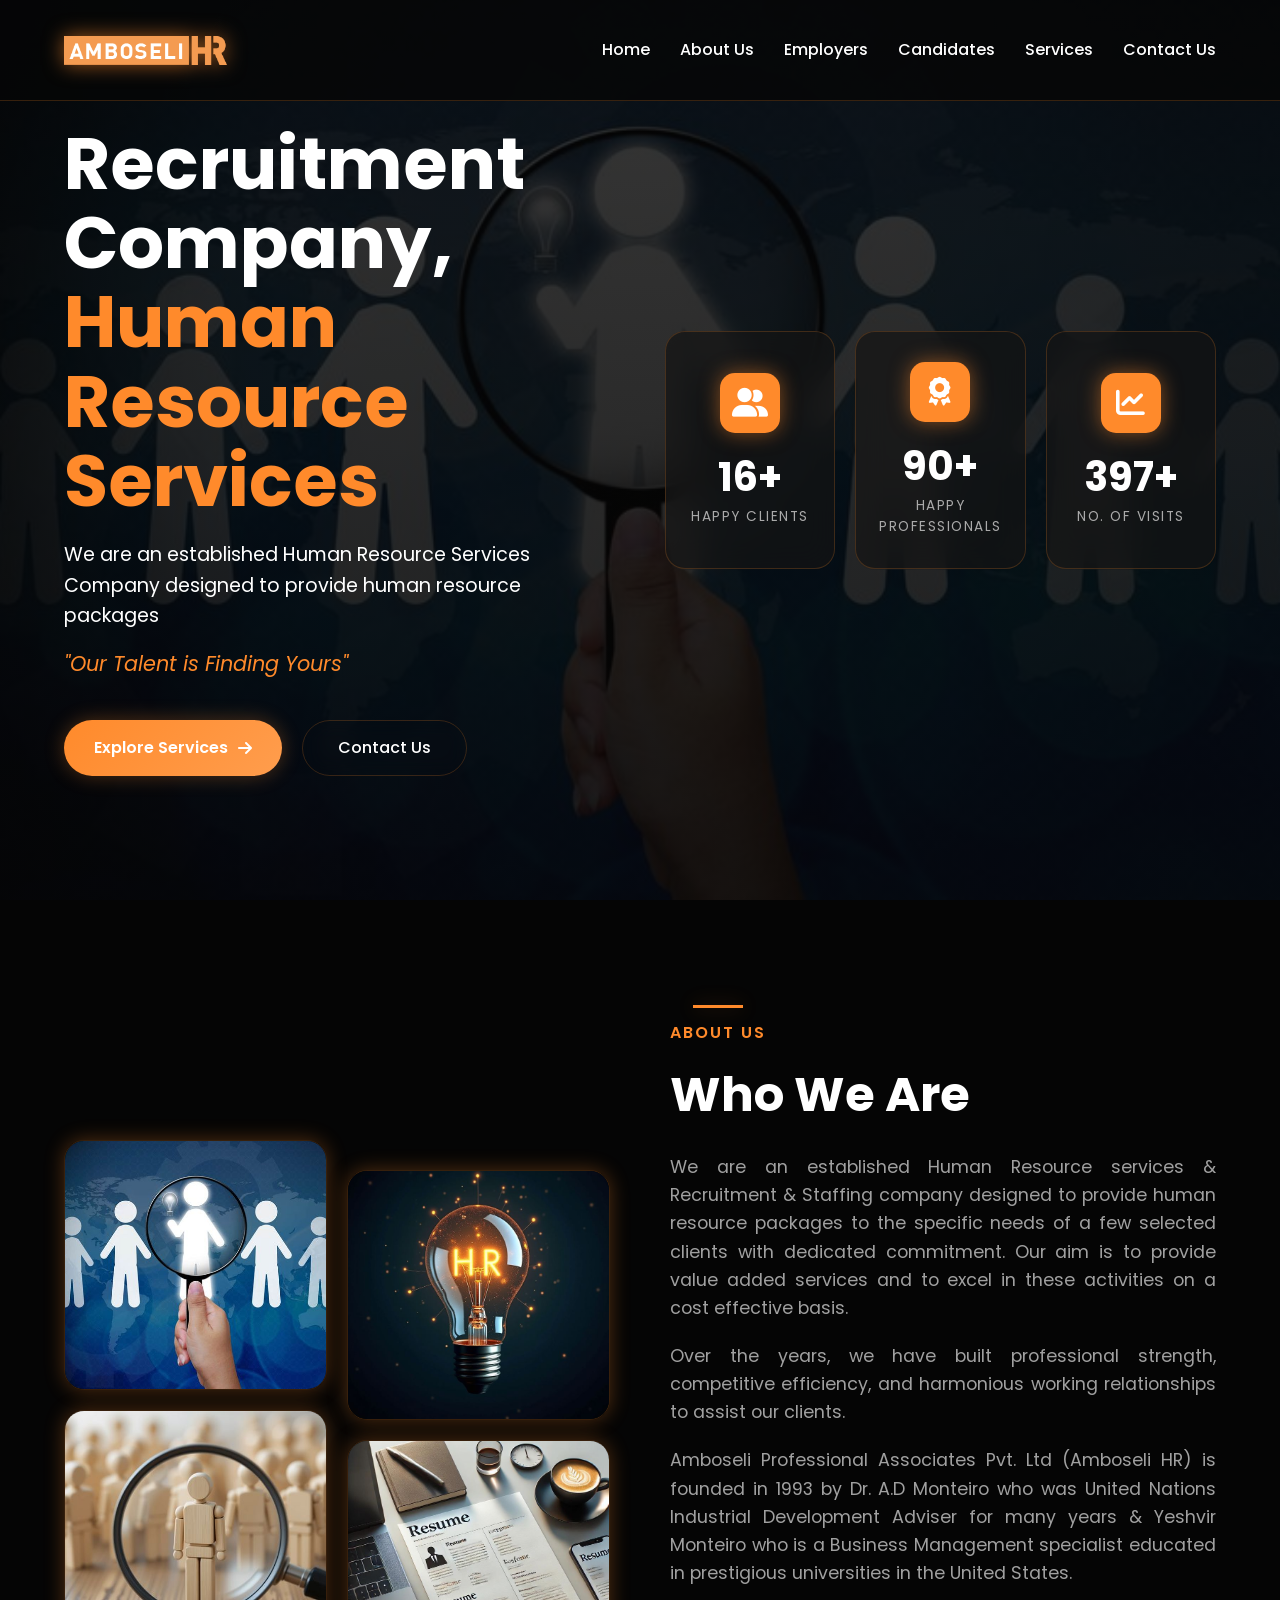
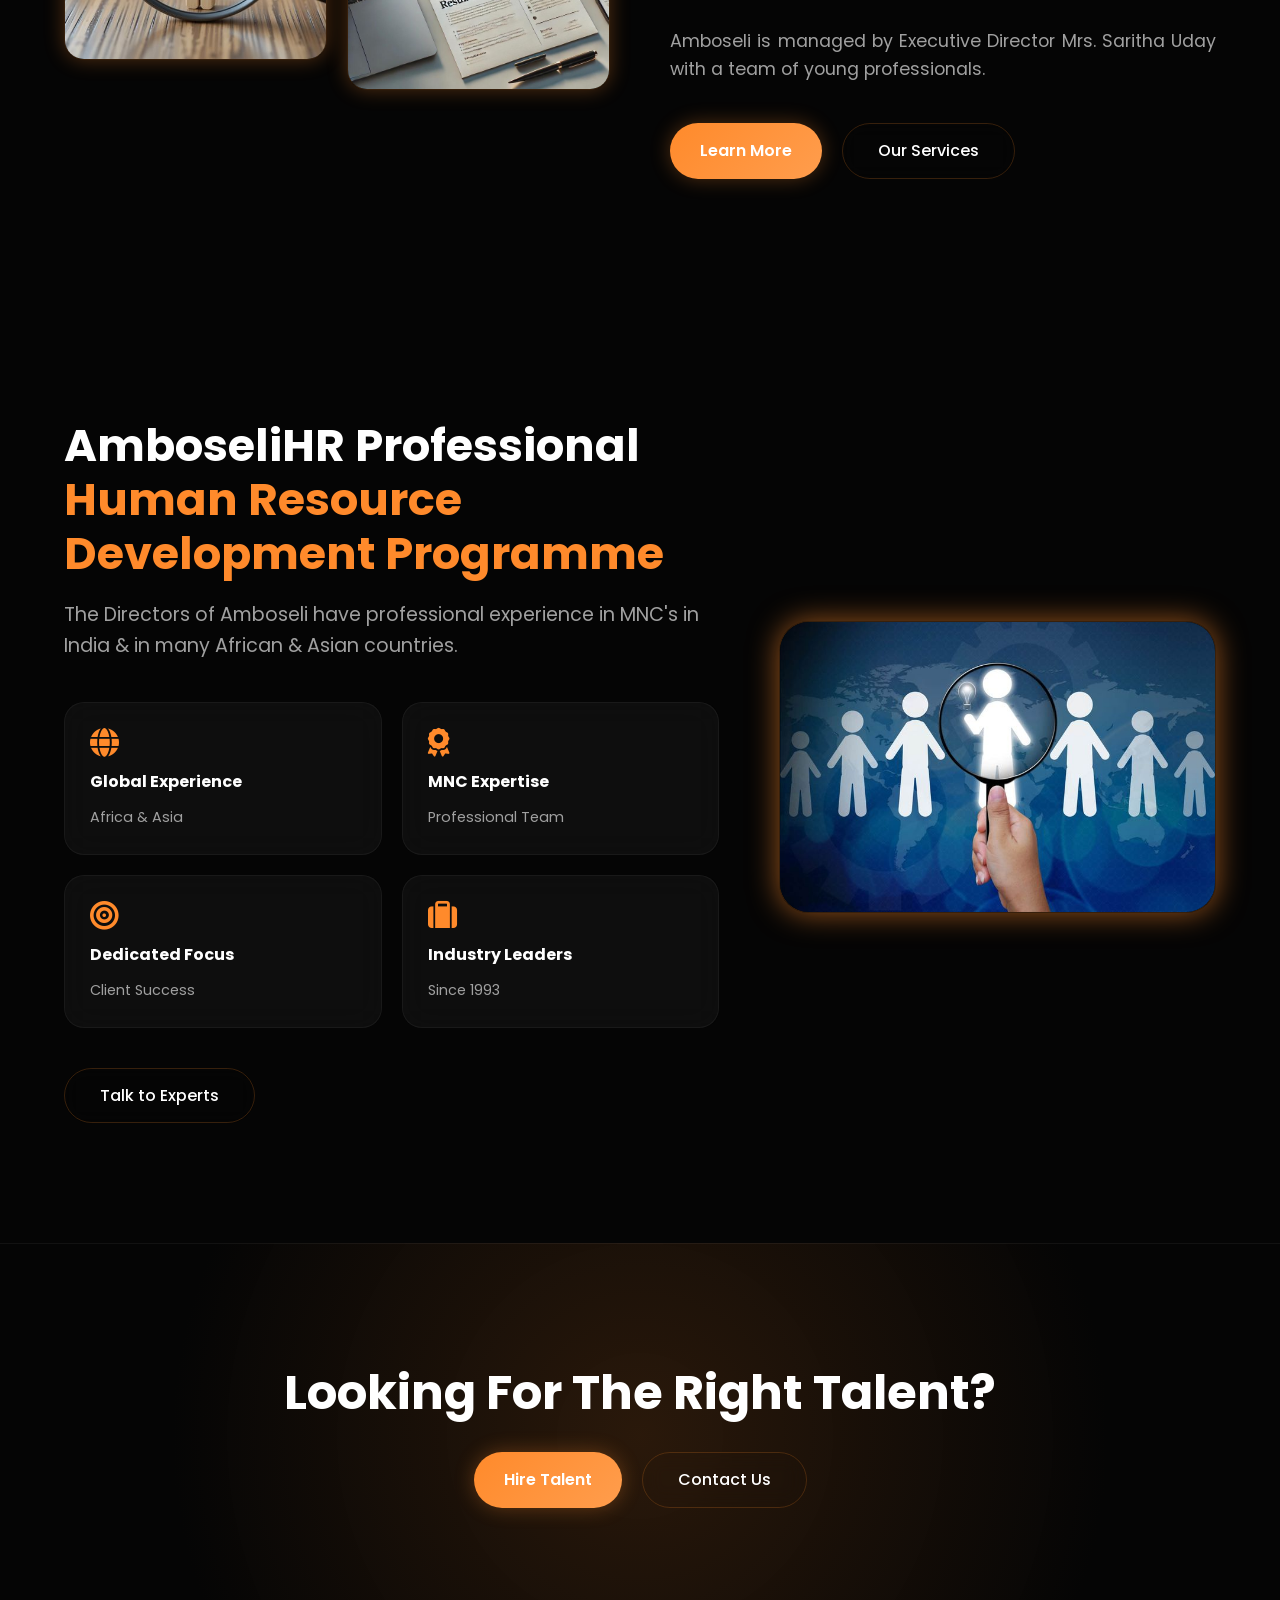
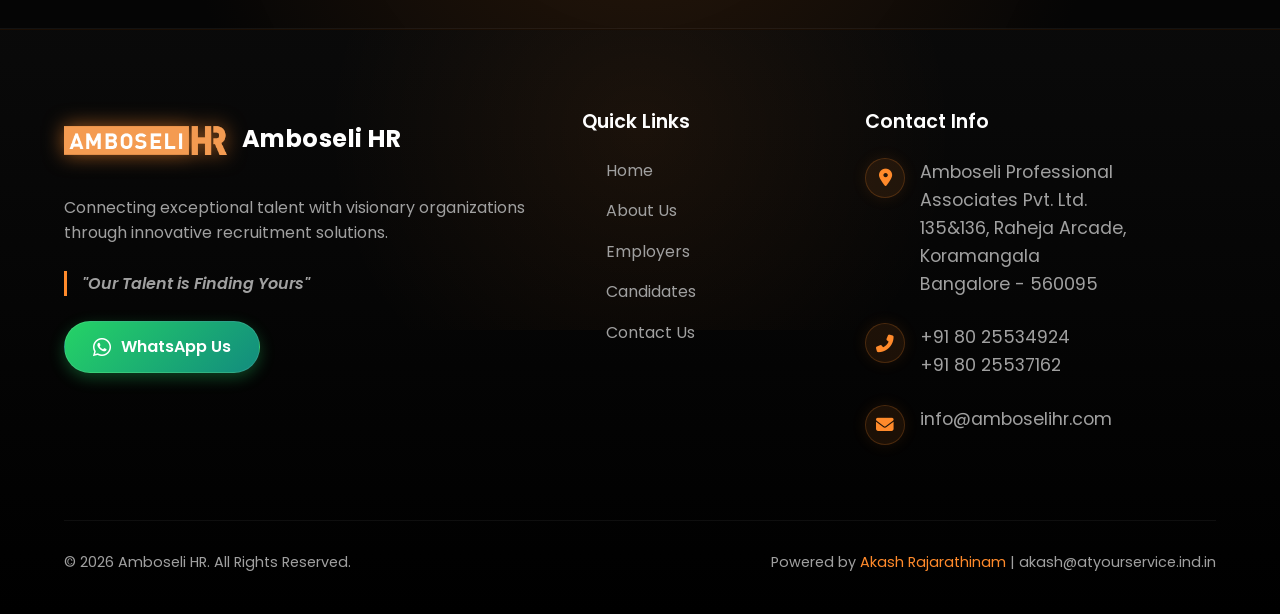
<file: index.html>
<!doctype html>
<html lang="en">
  <head>
    <meta charset="UTF-8" />
    <meta name="viewport" content="width=device-width, initial-scale=1.0" />
    <title>Amboseli HR - Recruitment & Human Resource Services</title>
    <meta
      name="description"
      content="Premium HR Consultancy, Recruitment and Staffing Solutions. Our Talent is Finding Yours."
    />
    <link rel="stylesheet" href="css/style.css" />
    <link rel="stylesheet" href="css/responsive.css" />
    <link rel="stylesheet" href="css/animations.css" />
    <link
      rel="stylesheet"
      href="https://cdnjs.cloudflare.com/ajax/libs/font-awesome/6.4.0/css/all.min.css"
    />
    <style>
      /* Home Specific Styles */
      .hero-section {
        height: 100vh;
        min-height: 800px;
        display: flex;
        align-items: center;
        background:
          linear-gradient(rgba(5, 5, 5, 0.8), rgba(5, 5, 5, 0.9)),
          url("images/32 Hidden Talent Examples [And How To Find Yours].jpg")
            center/cover;
        position: relative;
      }
      .hero-content {
        display: grid;
        grid-template-columns: 1fr 1fr;
        gap: 50px;
        align-items: center;
        width: 100%;
      }
      .hero-title {
        font-size: 4.5rem;
        line-height: 1.1;
        margin-bottom: 20px;
      }
      .hero-stats-grid {
        display: grid;
        grid-template-columns: repeat(3, 1fr);
        gap: 20px;
      }
      .hero-stat-card {
        padding: 30px 20px;
        display: flex;
        flex-direction: column;
        align-items: center;
        justify-content: center;
        background: rgba(20, 20, 20, 0.7);
        border: 1px solid rgba(255, 138, 43, 0.2);
        transition: all 0.3s ease;
        text-align: center;
      }
      .hero-stat-card:hover {
        box-shadow:
          0 10px 30px rgba(255, 138, 43, 0.2),
          inset 0 0 0 1px var(--primary);
        transform: translateY(-5px);
      }
      .stat-icon {
        background: var(--primary);
        color: #fff;
        width: 60px;
        height: 60px;
        border-radius: 15px;
        display: flex;
        align-items: center;
        justify-content: center;
        font-size: 1.8rem;
        margin-bottom: 20px;
        box-shadow: 0 0 20px rgba(255, 138, 43, 0.5);
      }
      .stat-number {
        font-size: 2.5rem;
        font-weight: 700;
        color: #fff;
        margin-bottom: 5px;
      }
      .stat-text {
        font-size: 0.85rem;
        text-transform: uppercase;
        letter-spacing: 1.5px;
        color: #aaa;
      }

      .who-we-are {
        display: grid;
        grid-template-columns: 1fr 1fr;
        gap: 60px;
        align-items: center;
      }
      .who-we-are-text p {
        text-align: justify;
        text-justify: inter-word;
        -webkit-hyphens: auto;
        -ms-hyphens: auto;
        hyphens: auto;
      }
      .image-grid {
        display: grid;
        grid-template-columns: 1fr 1fr;
        gap: 20px;
      }
      .image-grid img {
        width: 100%;
        border-radius: 20px;
        border: 1px solid var(--border-color);
        box-shadow: var(--glow-shadow);
        object-fit: cover;
        height: 250px;
      }
      .image-grid img:nth-child(even) {
        transform: translateY(30px);
      }

      .stats-section {
        display: grid;
        grid-template-columns: repeat(3, 1fr);
        gap: 30px;
      }
      .stat-card {
        text-align: center;
        padding: 50px 30px;
      }
      .stat-card .icon-wrapper {
        width: 80px;
        height: 80px;
        background: var(--primary);
        border-radius: 20px;
        display: flex;
        justify-content: center;
        align-items: center;
        margin: 0 auto 20px;
        font-size: 2.5rem;
        color: #fff;
        box-shadow: var(--glow-shadow);
      }

      .prof-dev {
        display: grid;
        grid-template-columns: 1.2fr 0.8fr;
        gap: 60px;
        align-items: center;
      }
      .feature-grid {
        display: grid;
        grid-template-columns: 1fr 1fr;
        gap: 20px;
        margin: 40px 0;
      }
      .feature-card {
        padding: 25px;
        display: flex;
        flex-direction: column;
        gap: 15px;
      }
      .feature-card i {
        font-size: 1.8rem;
        color: var(--primary);
      }
      .prof-image {
        width: 100%;
        border-radius: 30px;
        border: 1px solid var(--border-color);
        box-shadow: var(--glow-shadow-strong);
      }

      .cta-section {
        text-align: center;
        padding: 120px 5%;
        background: radial-gradient(
          circle at center,
          rgba(255, 138, 43, 0.15) 0%,
          rgba(5, 5, 5, 1) 70%
        );
        border-top: 1px solid var(--glass-border);
        border-bottom: 1px solid var(--glass-border);
      }

      @media (max-width: 992px) {
        .hero-content,
        .who-we-are,
        .prof-dev {
          grid-template-columns: 1fr;
        }
        .stats-section {
          grid-template-columns: 1fr;
        }
        .image-grid img:nth-child(even) {
          transform: translateY(0);
        }
        .hero-section {
          height: auto;
          padding-top: 150px;
          padding-bottom: 80px;
        }
      }
    </style>
  </head>
  <body>
    <!-- Navbar -->
    <nav class="navbar fade-in-up">
      <a href="index.html" class="nav-brand">
        <img src="images/logo-2.png" alt="Logo" class="logo-img" />
      </a>

      <div class="nav-links">
        <a href="index.html">Home</a>
        <a href="about.html">About Us</a>
        <a href="employers.html">Employers</a>
        <a href="candidates.html">Candidates</a>
        <a href="about.html#services">Services</a>
        <a href="contact.html">Contact Us</a>
      </div>

      <div class="mobile-menu-btn">
        <i class="fas fa-bars"></i>
      </div>
    </nav>

    <!-- Hero Section -->
    <section class="hero-section">
      <div class="glow-bg" style="top: 20%; left: 10%"></div>
      <div class="hero-content">
        <div class="hero-text fade-in-left">
          <h1 class="hero-title">
            Recruitment<br />
            Company,<br />
            <span class="text-primary">Human<br />Resource<br />Services</span>
          </h1>
          <p style="margin-bottom: 15px; font-size: 1.2rem; color: #fff">
            We are an established Human Resource Services Company designed to
            provide human resource packages
          </p>
          <p
            style="
              margin-bottom: 40px;
              color: var(--primary);
              font-style: italic;
              font-size: 1.3rem;
            "
          >
            "Our Talent is Finding Yours"
          </p>
          <div style="display: flex; gap: 20px; flex-wrap: wrap">
            <a href="#" class="btn btn-primary"
              >Explore Services <i class="fas fa-arrow-right"></i
            ></a>
            <a href="contact.html" class="btn btn-secondary">Contact Us</a>
          </div>
        </div>

        <div class="hero-stats-grid fade-in-right stagger-2">
          <div
            class="glass-card hero-stat-card float-anim"
            style="animation-delay: 0s"
          >
            <div class="stat-icon"><i class="fas fa-user-friends"></i></div>
            <h3 class="stat-number">
              <span class="counter" data-target="42">0</span>+
            </h3>
            <p class="stat-text">HAPPY CLIENTS</p>
          </div>
          <div
            class="glass-card hero-stat-card float-anim"
            style="animation-delay: 0.2s"
          >
            <div class="stat-icon"><i class="fas fa-award"></i></div>
            <h3 class="stat-number">
              <span class="counter" data-target="249">0</span>+
            </h3>
            <p class="stat-text">HAPPY PROFESSIONALS</p>
          </div>
          <div
            class="glass-card hero-stat-card float-anim"
            style="animation-delay: 0.4s"
          >
            <div class="stat-icon"><i class="fas fa-chart-line"></i></div>
            <h3 class="stat-number">
              <span class="counter" data-target="1100">0</span>+
            </h3>
            <p class="stat-text">NO. OF VISITS</p>
          </div>
        </div>
      </div>
    </section>

    <!-- Who We Are -->
    <section class="who-we-are-section">
      <div class="who-we-are">
        <div class="image-grid fade-in-left">
          <img
            src="images/32 Hidden Talent Examples [And How To Find Yours].jpg"
            alt="Office 1"
          />
          <img
            src="images/Elevate Your Employer Brand! 🌟.jpg"
            alt="Office 2"
          />
          <img
            src="images/Recruitment & Talent Search_ Magnifying Glass Focuses on Best Candidate.jpg"
            alt="Office 3"
          />
          <img
            src="images/Professional Resume & Custom Letterhead Template | Editable CV and Cover Letter Design | Printable Business Branding Stationery.jpg"
            alt="Office 4"
          />
        </div>

        <div class="who-we-are-text fade-in-right">
          <div class="section-title">
            <span
              style="
                color: var(--primary);
                font-weight: 600;
                text-transform: uppercase;
                letter-spacing: 2px;
              "
              >About Us</span
            >
          </div>
          <h2 style="margin-bottom: 30px">Who We Are</h2>
          <p style="margin-bottom: 20px">
            We are an established Human Resource services & Recruitment &
            Staffing company designed to provide human resource packages to the
            specific needs of a few selected clients with dedicated commitment.
            Our aim is to provide value added services and to excel in these
            activities on a cost effective basis.
          </p>
          <p style="margin-bottom: 20px">
            Over the years, we have built professional strength, competitive
            efficiency, and harmonious working relationships to assist our
            clients.
          </p>
          <p style="margin-bottom: 40px">
            Amboseli Professional Associates Pvt. Ltd (Amboseli HR) is founded
            in 1993 by Dr. A.D Monteiro who was United Nations Industrial
            Development Adviser for many years & Yeshvir Monteiro who is a
            Business Management specialist educated in prestigious universities
            in the United States.
          </p>
          <p style="margin-bottom: 40px">
            Amboseli is managed by Executive Director Mrs. Saritha Uday with a
            team of young professionals.
          </p>
          <div style="display: flex; gap: 20px">
            <a href="about.html" class="btn btn-primary">Learn More</a>
            <a href="#" class="btn btn-secondary">Our Services</a>
          </div>
        </div>
      </div>
    </section>

    <!-- Professional Development -->
    <section>
      <div class="prof-dev">
        <div class="fade-in-left">
          <h2 style="margin-bottom: 20px; font-size: 2.8rem; line-height: 1.2">
            AmboseliHR Professional
            <span class="text-primary"
              >Human Resource Development Programme</span
            >
          </h2>
          <p style="font-size: 1.2rem">
            The Directors of Amboseli have professional experience in MNC's in
            India & in many African & Asian countries.
          </p>

          <div class="feature-grid">
            <div class="glass-card feature-card">
              <i class="fas fa-globe"></i>
              <h4>Global Experience</h4>
              <p style="font-size: 0.9rem">Africa & Asia</p>
            </div>
            <div class="glass-card feature-card">
              <i class="fas fa-award"></i>
              <h4>MNC Expertise</h4>
              <p style="font-size: 0.9rem">Professional Team</p>
            </div>
            <div class="glass-card feature-card">
              <i class="fas fa-bullseye"></i>
              <h4>Dedicated Focus</h4>
              <p style="font-size: 0.9rem">Client Success</p>
            </div>
            <div class="glass-card feature-card">
              <i class="fas fa-suitcase"></i>
              <h4>Industry Leaders</h4>
              <p style="font-size: 0.9rem">Since 1993</p>
            </div>
          </div>

          <div style="display: flex; gap: 20px">
            <a href="contact.html" class="btn btn-secondary">Talk to Experts</a>
          </div>
        </div>

        <div class="fade-in-right">
          <img
            src="images/32 Hidden Talent Examples [And How To Find Yours].jpg"
            alt="Professional Development"
            class="prof-image"
          />
        </div>
      </div>
    </section>

    <!-- CTA -->
    <section class="cta-section fade-in-up">
      <h2 style="margin-bottom: 30px">Looking For The Right Talent?</h2>
      <div
        style="
          display: flex;
          gap: 20px;
          justify-content: center;
          flex-wrap: wrap;
        "
      >
        <a href="employers.html" class="btn btn-primary">Hire Talent</a>
        <a href="contact.html" class="btn btn-secondary">Contact Us</a>
      </div>
    </section>
    <!-- Footer -->
    <footer>
      <div class="footer-bg-glow"></div>
      <div class="footer-content fade-in-up">
        <div class="footer-brand">
          <div class="nav-brand">
            <img src="images/logo-2.png" alt="Logo" class="logo-img" />
            <div class="brand-text">Amboseli HR</div>
          </div>
          <p>
            Connecting exceptional talent with visionary organizations through
            innovative recruitment solutions.
          </p>
          <div class="footer-quote">
            <p>"Our Talent is Finding Yours"</p>
          </div>
          <div class="whatsapp-container">
            <a
              href="https://wa.me/919880496807"
              target="_blank"
              class="btn-whatsapp"
            >
              <i class="fab fa-whatsapp"></i> WhatsApp Us
            </a>
          </div>
        </div>

        <div class="footer-links">
          <h4>Quick Links</h4>
          <ul>
            <li><a href="index.html">Home</a></li>
            <li><a href="about.html">About Us</a></li>
            <li><a href="employers.html">Employers</a></li>
            <li><a href="candidates.html">Candidates</a></li>
            <li><a href="contact.html">Contact Us</a></li>
          </ul>
        </div>

        <div class="footer-contact">
          <h4>Contact Info</h4>
          <div class="contact-item">
            <div class="contact-icon">
              <i class="fas fa-map-marker-alt"></i>
            </div>
            <p>
              Amboseli Professional Associates Pvt. Ltd.<br />135&136, Raheja
              Arcade, Koramangala<br />Bangalore - 560095
            </p>
          </div>
          <div class="contact-item">
            <div class="contact-icon"><i class="fas fa-phone-alt"></i></div>
            <p>+91 80 25534924<br />+91 80 25537162</p>
          </div>
          <div class="contact-item">
            <div class="contact-icon"><i class="fas fa-envelope"></i></div>
            <p>info@amboselihr.com</p>
          </div>
        </div>
      </div>

      <div class="footer-bottom">
        <div class="footer-bottom-left">
          &copy; 2026 Amboseli HR. All Rights Reserved.
        </div>
        <div class="footer-bottom-center">
          Powered by <span class="text-primary">Akash Rajarathinam</span> |
          <a
            href="mailto:akash@atyourservice.ind.in"
            style="color: #a0a0a0; text-decoration: none"
            >akash@atyourservice.ind.in</a
          >
        </div>
      </div>
    </footer>

    <script src="js/main.js"></script>
    <script src="js/animations.js"></script>
  </body>
</html>
</file>
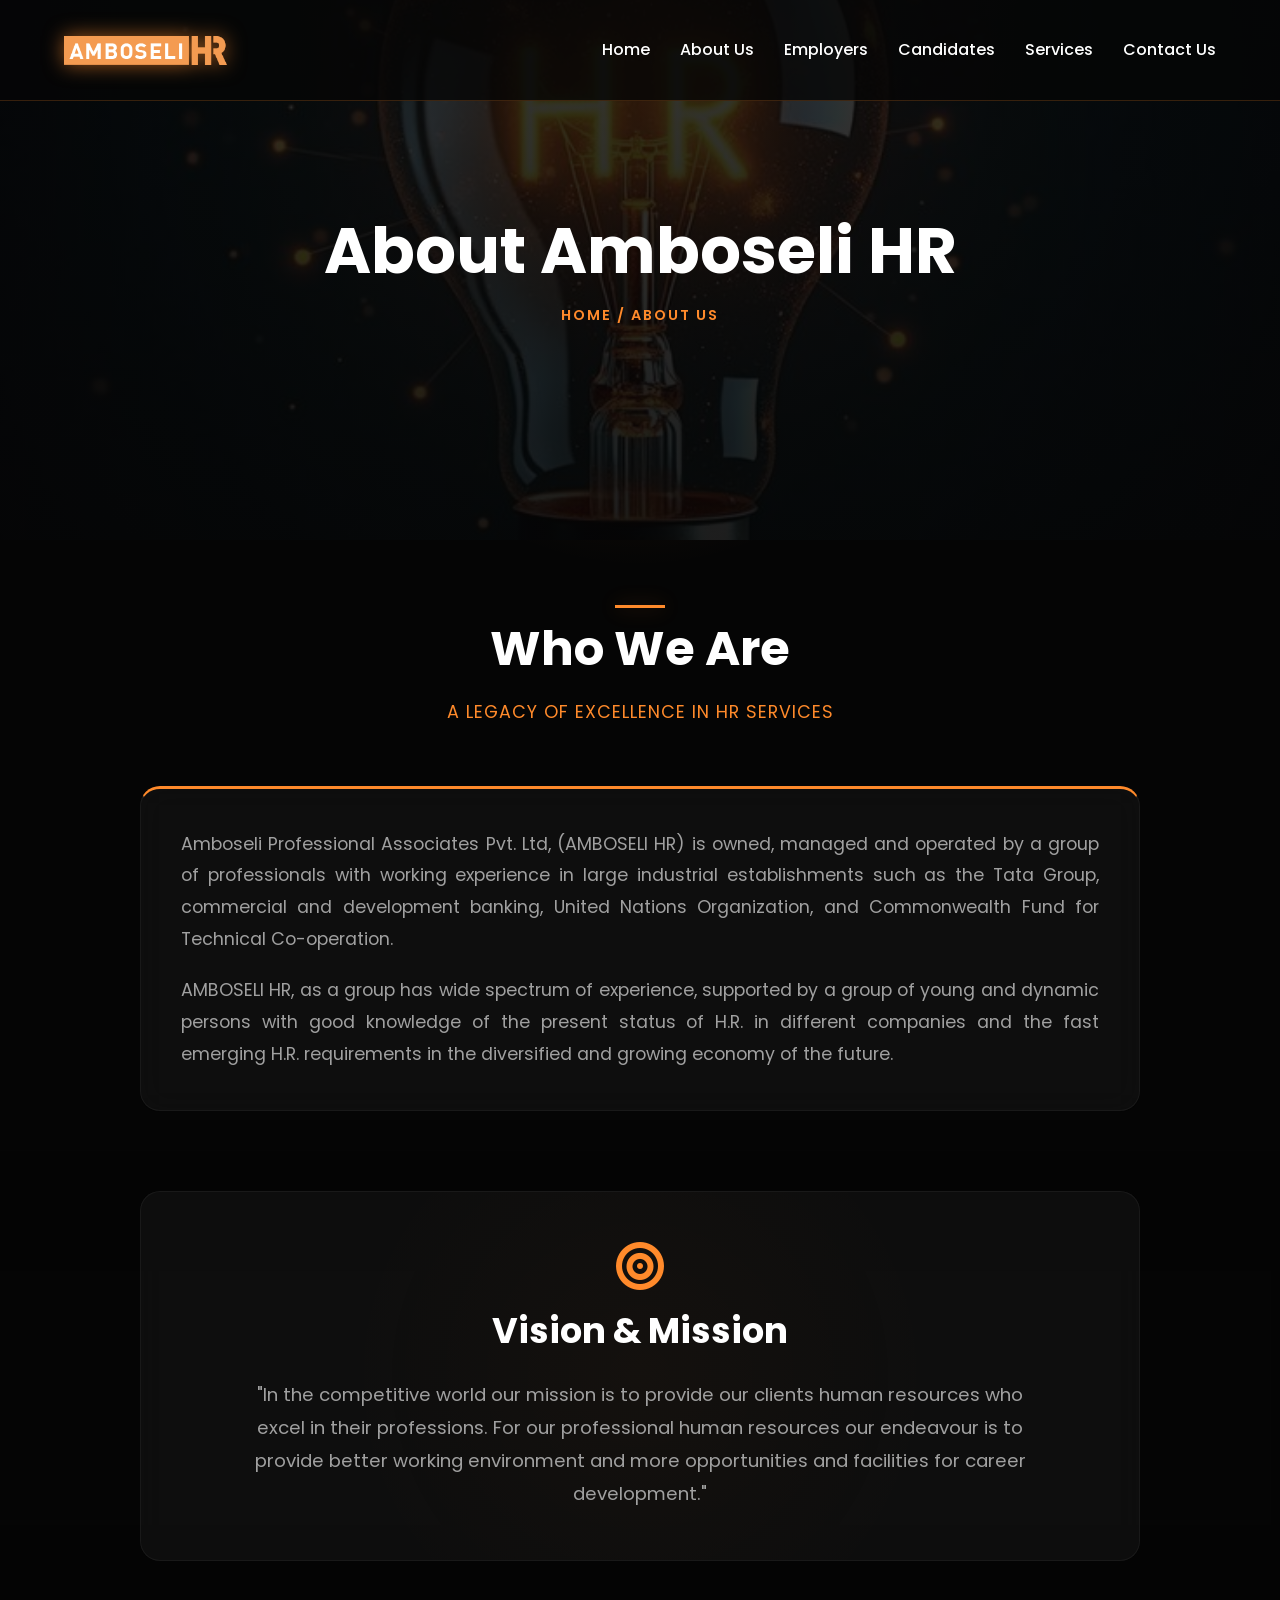
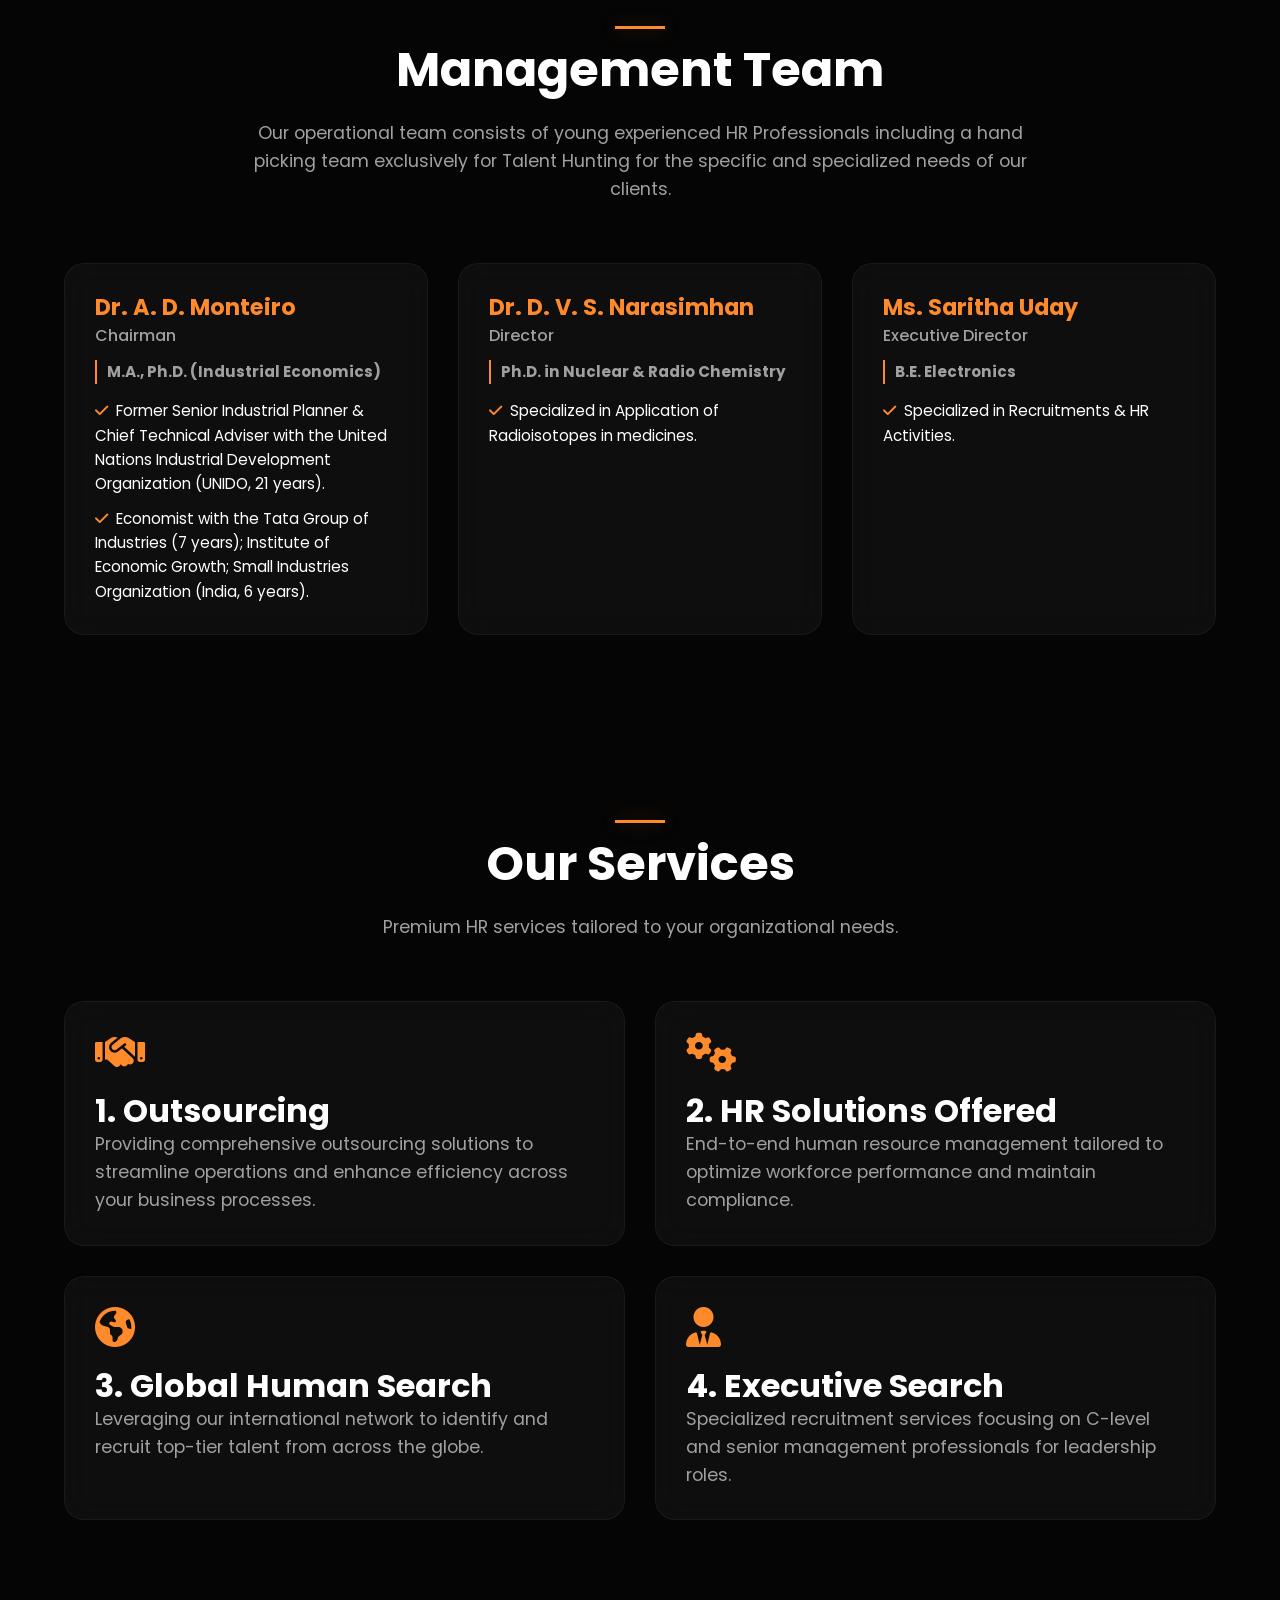
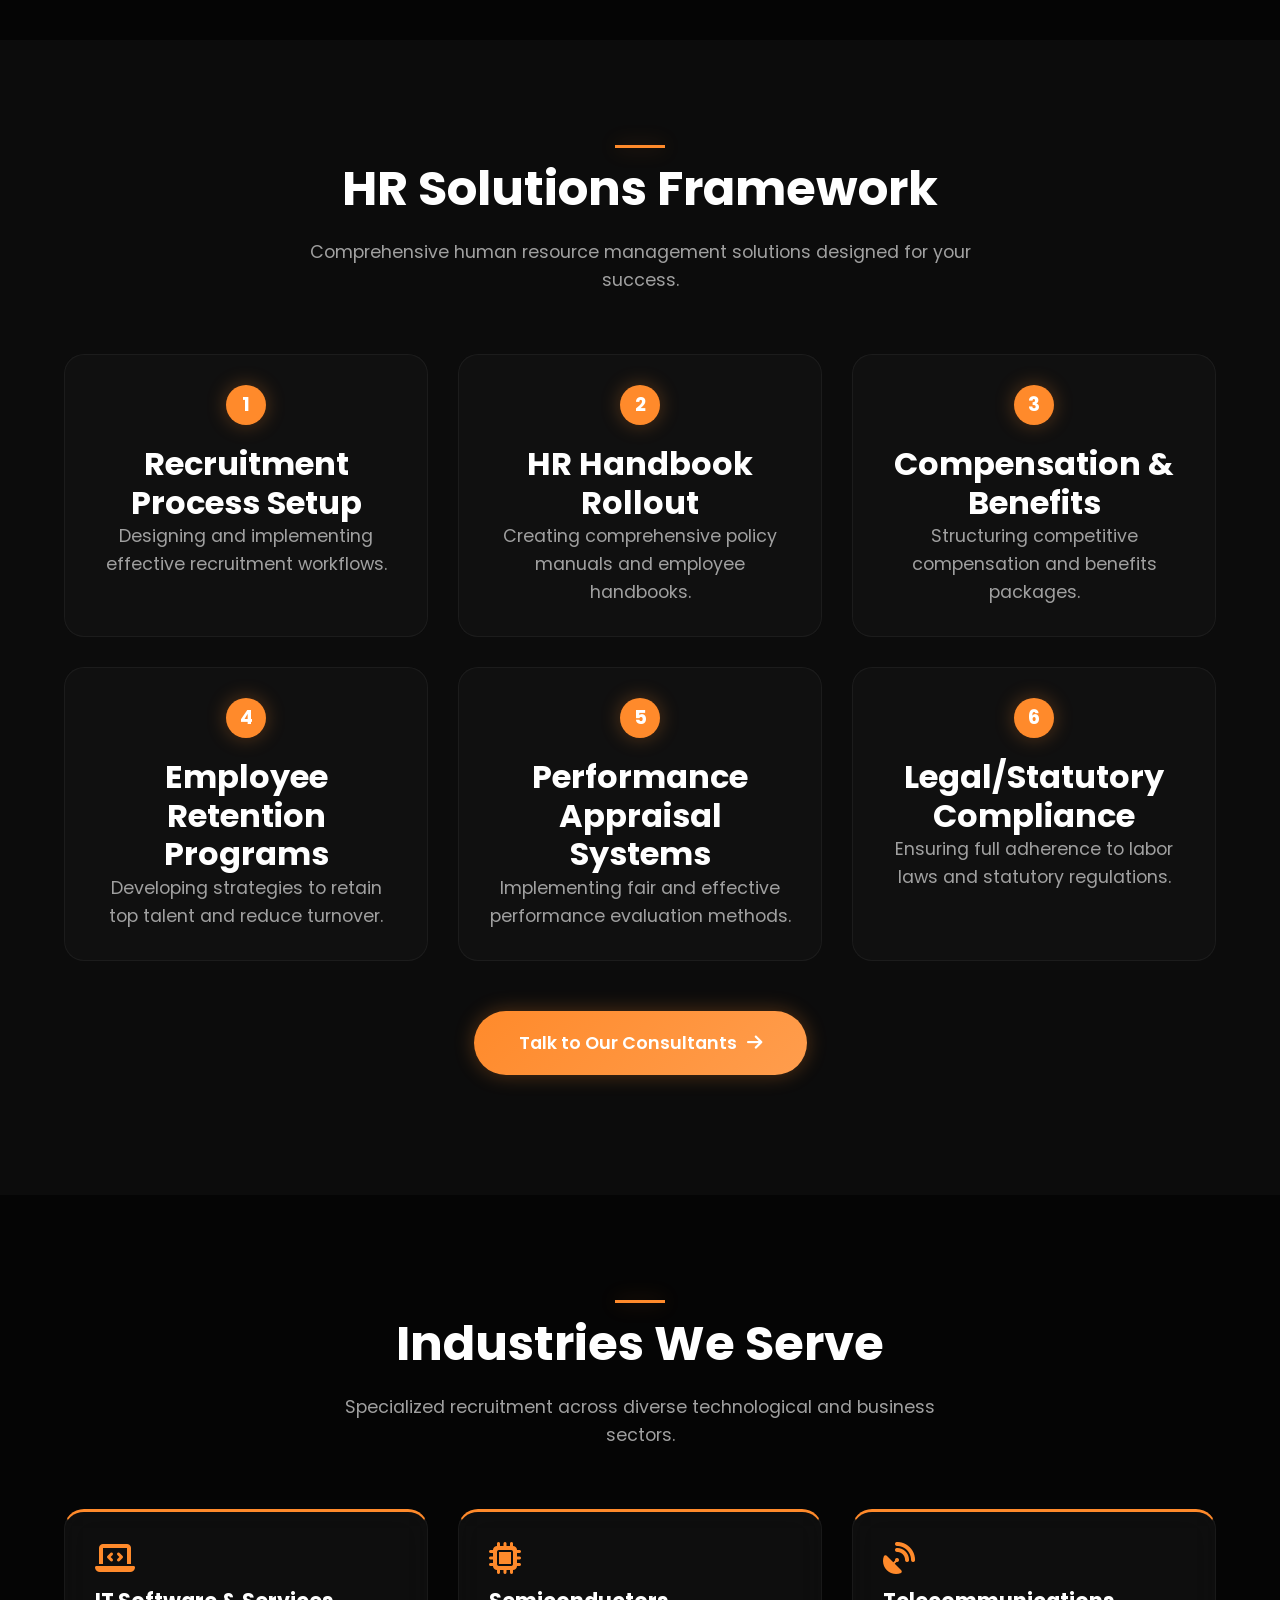
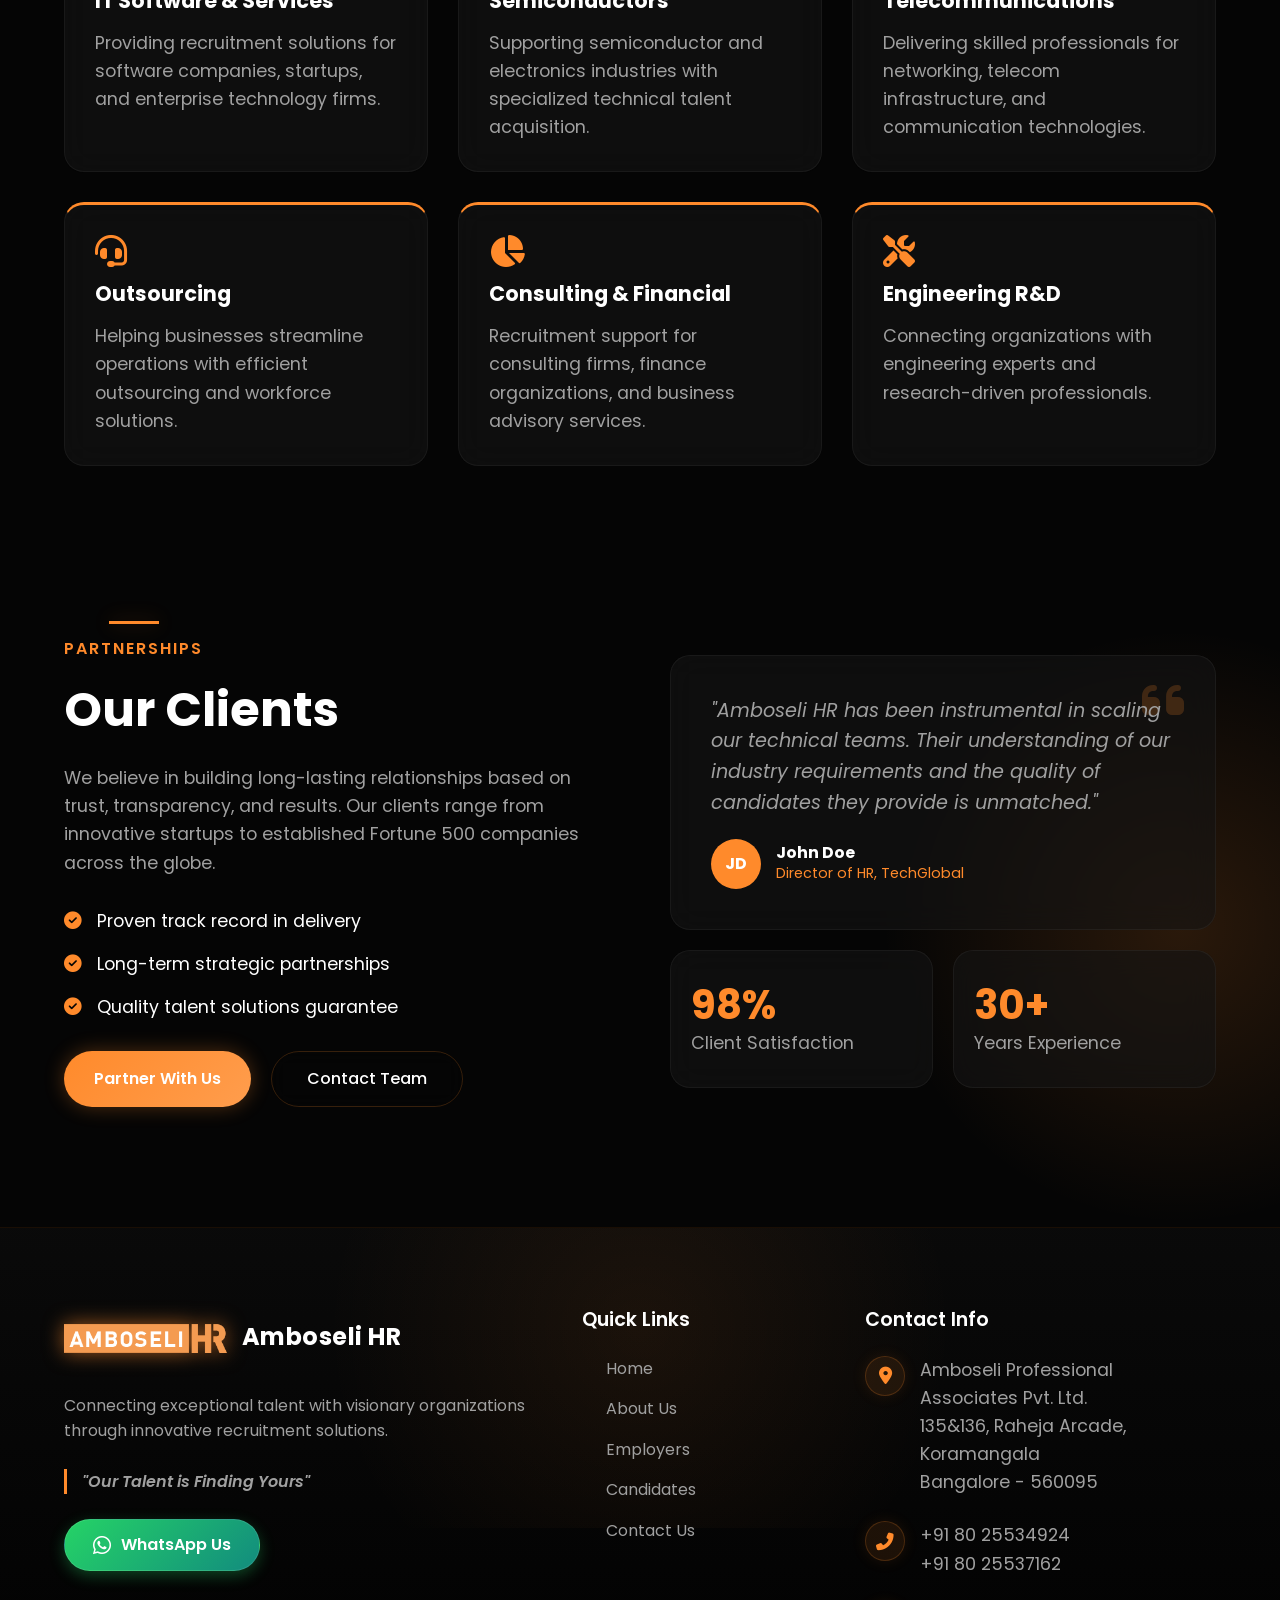
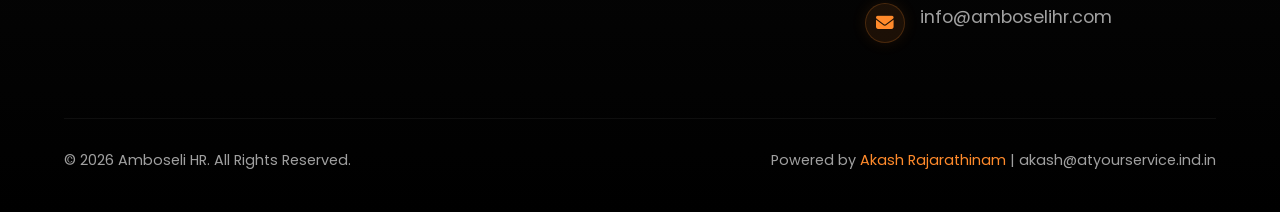
<file: about.html>
<!doctype html>
<html lang="en">
  <head>
    <meta charset="UTF-8" />
    <meta name="viewport" content="width=device-width, initial-scale=1.0" />
    <title>About Us - Amboseli HR</title>
    <meta
      name="description"
      content="About Amboseli HR - Premium HR Consultancy, Recruitment and Staffing Solutions."
    />
    <link rel="stylesheet" href="css/style.css" />
    <link rel="stylesheet" href="css/responsive.css" />
    <link rel="stylesheet" href="css/animations.css" />
    <link
      rel="stylesheet"
      href="https://cdnjs.cloudflare.com/ajax/libs/font-awesome/6.4.0/css/all.min.css"
    />
    <style>
      /* About Specific Styles */
      .page-hero {
        height: 60vh;
        min-height: 400px;
        display: flex;
        flex-direction: column;
        justify-content: center;
        align-items: center;
        text-align: center;
        background:
          linear-gradient(rgba(5, 5, 5, 0.8), rgba(5, 5, 5, 0.9)),
          url("images/Elevate Your Employer Brand! 🌟.jpg") center/cover;
        position: relative;
      }
      .breadcrumb {
        color: var(--primary);
        text-transform: uppercase;
        letter-spacing: 2px;
        font-size: 0.9rem;
        font-weight: 600;
        margin-top: 15px;
      }
      .services-grid {
        display: grid;
        grid-template-columns: repeat(2, 1fr);
        gap: 30px;
      }
      .service-card i {
        font-size: 2.5rem;
        color: var(--primary);
        margin-bottom: 20px;
        display: block;
      }
      .framework-grid {
        display: grid;
        grid-template-columns: repeat(3, 1fr);
        gap: 30px;
        margin-bottom: 50px;
      }
      .framework-card {
        text-align: center;
      }
      .framework-card .number-badge {
        width: 40px;
        height: 40px;
        background: var(--primary);
        color: #fff;
        border-radius: 50%;
        display: flex;
        justify-content: center;
        align-items: center;
        font-weight: bold;
        font-size: 1.2rem;
        margin: 0 auto 20px;
        box-shadow: var(--glow-shadow);
      }
      .industries-grid {
        display: grid;
        grid-template-columns: repeat(3, 1fr);
        gap: 30px;
      }
      .industry-card {
        padding: 30px;
        border-top: 3px solid var(--primary);
      }
      .industry-card h3 {
        font-size: 1.3rem;
        margin-bottom: 15px;
      }
      .clients-section {
        display: grid;
        grid-template-columns: 1fr 1fr;
        gap: 60px;
        align-items: center;
      }
      .clients-bullets {
        margin-bottom: 30px;
      }
      .clients-bullets li {
        margin-bottom: 15px;
        display: flex;
        align-items: center;
        gap: 15px;
        font-size: 1.1rem;
      }
      .clients-bullets li i {
        color: var(--primary);
      }
      .clients-right-grid {
        display: grid;
        grid-template-columns: 1fr 1fr;
        gap: 20px;
      }
      .testimonial-card {
        grid-column: span 2;
        padding: 40px;
      }
      @media (max-width: 992px) {
        .services-grid,
        .framework-grid,
        .industries-grid,
        .clients-section {
          grid-template-columns: 1fr;
        }
        .clients-right-grid {
          grid-template-columns: 1fr;
        }
        .testimonial-card {
          grid-column: span 1;
        }
      }
    </style>
  </head>
  <body>
    <!-- Navbar -->
    <nav class="navbar fade-in-up">
      <a href="index.html" class="nav-brand">
        <img src="images/logo-2.png" alt="Logo" class="logo-img" />
      </a>

      <div class="nav-links">
        <a href="index.html">Home</a>
        <a href="about.html">About Us</a>
        <a href="employers.html">Employers</a>
        <a href="candidates.html">Candidates</a>
        <a href="about.html#services">Services</a>
        <a href="contact.html">Contact Us</a>
      </div>

      <div class="mobile-menu-btn">
        <i class="fas fa-bars"></i>
      </div>
    </nav>

    <!-- Page Hero -->
    <section class="page-hero">
      <div class="glow-bg"></div>
      <div class="fade-in-up">
        <h1 class="hero-title">About Amboseli HR</h1>
        <div class="breadcrumb">HOME / ABOUT US</div>
      </div>
    </section>

    <!-- Company Introduction Section -->
    <section
      class="about-intro"
      style="padding-top: 80px; padding-bottom: 40px"
    >
      <div class="section-header fade-in-up">
        <h2 class="section-title">Who We Are</h2>
        <p
          style="
            max-width: 800px;
            margin: 0 auto;
            color: var(--primary);
            letter-spacing: 1px;
            text-transform: uppercase;
          "
        >
          A legacy of excellence in HR services
        </p>
      </div>
      <div
        class="glass-card fade-in-up"
        style="
          max-width: 1000px;
          margin: 0 auto;
          padding: 40px;
          text-align: justify;
          text-justify: inter-word;
          -webkit-hyphens: auto;
          -ms-hyphens: auto;
          hyphens: auto;
          border-top: 3px solid var(--primary);
          line-height: 1.8;
          font-size: 1.1rem;
        "
      >
        <p style="margin-bottom: 20px">
          Amboseli Professional Associates Pvt. Ltd, (AMBOSELI HR) is owned,
          managed and operated by a group of professionals with working
          experience in large industrial establishments such as the Tata Group,
          commercial and development banking, United Nations Organization, and
          Commonwealth Fund for Technical Co-operation.
        </p>
        <p>
          AMBOSELI HR, as a group has wide spectrum of experience, supported by
          a group of young and dynamic persons with good knowledge of the
          present status of H.R. in different companies and the fast emerging
          H.R. requirements in the diversified and growing economy of the
          future.
        </p>
      </div>
    </section>

    <!-- Vision & Mission Section -->
    <section
      class="vision-mission"
      style="
        padding-top: 40px;
        padding-bottom: 40px;
        background: rgba(5, 5, 5, 0.3);
      "
    >
      <div
        class="glass-card fade-in-up"
        style="
          max-width: 1000px;
          margin: 0 auto;
          padding: 50px;
          text-align: center;
          position: relative;
          overflow: hidden;
        "
      >
        <div
          class="glow-bg"
          style="
            top: 50%;
            left: 50%;
            transform: translate(-50%, -50%);
            opacity: 0.2;
          "
        ></div>
        <i
          class="fas fa-bullseye"
          style="font-size: 3rem; color: var(--primary); margin-bottom: 20px"
        ></i>
        <h2 style="margin-bottom: 25px; font-size: 2.2rem">Vision & Mission</h2>
        <p
          style="
            font-size: 1.15rem;
            line-height: 1.8;
            max-width: 800px;
            margin: 0 auto;
            position: relative;
            z-index: 2;
          "
        >
          "In the competitive world our mission is to provide our clients human
          resources who excel in their professions. For our professional human
          resources our endeavour is to provide better working environment and
          more opportunities and facilities for career development."
        </p>
      </div>
    </section>

    <!-- Management Team Section -->
    <section
      class="management-team"
      style="padding-top: 40px; padding-bottom: 80px"
    >
      <div class="section-header fade-in-up">
        <h2 class="section-title">Management Team</h2>
        <p style="max-width: 800px; margin: 0 auto">
          Our operational team consists of young experienced HR Professionals
          including a hand picking team exclusively for Talent Hunting for the
          specific and specialized needs of our clients.
        </p>
      </div>

      <div
        class="fade-in-up stagger-1"
        style="
          display: grid;
          grid-template-columns: repeat(auto-fit, minmax(300px, 1fr));
          gap: 30px;
          max-width: 1200px;
          margin: 0 auto;
        "
      >
        <!-- Dr. A. D. Monteiro -->
        <div
          class="glass-card team-card"
          style="
            padding: 30px;
            text-align: left;
            transition: var(--transition);
            display: flex;
            flex-direction: column;
          "
          onmouseover="
            this.style.transform = 'translateY(-10px)';
            this.style.boxShadow = '0 10px 30px rgba(255, 138, 43, 0.2)';
          "
          onmouseout="
            this.style.transform = 'translateY(0)';
            this.style.boxShadow = 'var(--glow-shadow)';
          "
        >
          <h3
            style="color: var(--primary); margin-bottom: 5px; font-size: 1.4rem"
          >
            Dr. A. D. Monteiro
          </h3>
          <h4
            style="
              color: var(--text-muted);
              margin-bottom: 15px;
              font-weight: 500;
              font-size: 1rem;
            "
          >
            Chairman
          </h4>
          <p
            style="
              font-size: 0.95rem;
              margin-bottom: 15px;
              border-left: 2px solid var(--primary);
              padding-left: 10px;
            "
          >
            <strong>M.A., Ph.D. (Industrial Economics)</strong>
          </p>
          <ul
            style="
              list-style: none;
              padding: 0;
              margin: 0;
              font-size: 0.95rem;
              line-height: 1.6;
            "
          >
            <li style="margin-bottom: 10px">
              <i
                class="fas fa-check"
                style="color: var(--primary); margin-right: 8px"
              ></i
              >Former Senior Industrial Planner & Chief Technical Adviser with
              the United Nations Industrial Development Organization (UNIDO, 21
              years).
            </li>
            <li>
              <i
                class="fas fa-check"
                style="color: var(--primary); margin-right: 8px"
              ></i
              >Economist with the Tata Group of Industries (7 years); Institute
              of Economic Growth; Small Industries Organization (India, 6
              years).
            </li>
          </ul>
        </div>

        <!-- Dr. D. V. S. Narasimhan -->
        <div
          class="glass-card team-card"
          style="
            padding: 30px;
            text-align: left;
            transition: var(--transition);
            display: flex;
            flex-direction: column;
          "
          onmouseover="
            this.style.transform = 'translateY(-10px)';
            this.style.boxShadow = '0 10px 30px rgba(255, 138, 43, 0.2)';
          "
          onmouseout="
            this.style.transform = 'translateY(0)';
            this.style.boxShadow = 'var(--glow-shadow)';
          "
        >
          <h3
            style="color: var(--primary); margin-bottom: 5px; font-size: 1.4rem"
          >
            Dr. D. V. S. Narasimhan
          </h3>
          <h4
            style="
              color: var(--text-muted);
              margin-bottom: 15px;
              font-weight: 500;
              font-size: 1rem;
            "
          >
            Director
          </h4>
          <p
            style="
              font-size: 0.95rem;
              margin-bottom: 15px;
              border-left: 2px solid var(--primary);
              padding-left: 10px;
            "
          >
            <strong>Ph.D. in Nuclear & Radio Chemistry</strong>
          </p>
          <ul
            style="
              list-style: none;
              padding: 0;
              margin: 0;
              font-size: 0.95rem;
              line-height: 1.6;
            "
          >
            <li>
              <i
                class="fas fa-check"
                style="color: var(--primary); margin-right: 8px"
              ></i
              >Specialized in Application of Radioisotopes in medicines.
            </li>
          </ul>
        </div>

        <!-- Ms. Saritha Uday -->
        <div
          class="glass-card team-card"
          style="
            padding: 30px;
            text-align: left;
            transition: var(--transition);
            display: flex;
            flex-direction: column;
          "
          onmouseover="
            this.style.transform = 'translateY(-10px)';
            this.style.boxShadow = '0 10px 30px rgba(255, 138, 43, 0.2)';
          "
          onmouseout="
            this.style.transform = 'translateY(0)';
            this.style.boxShadow = 'var(--glow-shadow)';
          "
        >
          <h3
            style="color: var(--primary); margin-bottom: 5px; font-size: 1.4rem"
          >
            Ms. Saritha Uday
          </h3>
          <h4
            style="
              color: var(--text-muted);
              margin-bottom: 15px;
              font-weight: 500;
              font-size: 1rem;
            "
          >
            Executive Director
          </h4>
          <p
            style="
              font-size: 0.95rem;
              margin-bottom: 15px;
              border-left: 2px solid var(--primary);
              padding-left: 10px;
            "
          >
            <strong>B.E. Electronics</strong>
          </p>
          <ul
            style="
              list-style: none;
              padding: 0;
              margin: 0;
              font-size: 0.95rem;
              line-height: 1.6;
            "
          >
            <li>
              <i
                class="fas fa-check"
                style="color: var(--primary); margin-right: 8px"
              ></i
              >Specialized in Recruitments & HR Activities.
            </li>
          </ul>
        </div>
      </div>
    </section>

    <!-- Our Services -->
    <section id="services">
      <div class="section-header fade-in-up">
        <h2 class="section-title">Our Services</h2>
        <p style="max-width: 600px; margin: 0 auto">
          Premium HR services tailored to your organizational needs.
        </p>
      </div>
      <div class="services-grid fade-in-up stagger-1">
        <div class="glass-card service-card">
          <i class="fas fa-handshake"></i>
          <h3>1. Outsourcing</h3>
          <p>
            Providing comprehensive outsourcing solutions to streamline
            operations and enhance efficiency across your business processes.
          </p>
        </div>
        <div class="glass-card service-card">
          <i class="fas fa-cogs"></i>
          <h3>2. HR Solutions Offered</h3>
          <p>
            End-to-end human resource management tailored to optimize workforce
            performance and maintain compliance.
          </p>
        </div>
        <div class="glass-card service-card">
          <i class="fas fa-globe-americas"></i>
          <h3>3. Global Human Search</h3>
          <p>
            Leveraging our international network to identify and recruit
            top-tier talent from across the globe.
          </p>
        </div>
        <div class="glass-card service-card">
          <i class="fas fa-user-tie"></i>
          <h3>4. Executive Search</h3>
          <p>
            Specialized recruitment services focusing on C-level and senior
            management professionals for leadership roles.
          </p>
        </div>
      </div>
    </section>

    <!-- HR Solutions Framework -->
    <section style="background-color: var(--bg-secondary)">
      <div class="glow-bg" style="top: 20%; left: -20%"></div>
      <div class="section-header fade-in-up">
        <h2 class="section-title">HR Solutions Framework</h2>
        <p style="max-width: 700px; margin: 0 auto">
          Comprehensive human resource management solutions designed for your
          success.
        </p>
      </div>
      <div class="framework-grid fade-in-up stagger-2">
        <div class="glass-card framework-card">
          <div class="number-badge">1</div>
          <h3>Recruitment Process Setup</h3>
          <p>Designing and implementing effective recruitment workflows.</p>
        </div>
        <div class="glass-card framework-card">
          <div class="number-badge">2</div>
          <h3>HR Handbook Rollout</h3>
          <p>Creating comprehensive policy manuals and employee handbooks.</p>
        </div>
        <div class="glass-card framework-card">
          <div class="number-badge">3</div>
          <h3>Compensation & Benefits</h3>
          <p>Structuring competitive compensation and benefits packages.</p>
        </div>
        <div class="glass-card framework-card">
          <div class="number-badge">4</div>
          <h3>Employee Retention Programs</h3>
          <p>Developing strategies to retain top talent and reduce turnover.</p>
        </div>
        <div class="glass-card framework-card">
          <div class="number-badge">5</div>
          <h3>Performance Appraisal Systems</h3>
          <p>Implementing fair and effective performance evaluation methods.</p>
        </div>
        <div class="glass-card framework-card">
          <div class="number-badge">6</div>
          <h3>Legal/Statutory Compliance</h3>
          <p>
            Ensuring full adherence to labor laws and statutory regulations.
          </p>
        </div>
      </div>
      <div class="text-center fade-in-up" style="text-align: center">
        <a
          href="contact.html"
          class="btn btn-primary"
          style="padding: 18px 45px; font-size: 1.1rem"
          >Talk to Our Consultants <i class="fas fa-arrow-right"></i
        ></a>
      </div>
    </section>

    <!-- Industries We Serve -->
    <section>
      <div class="section-header fade-in-up">
        <h2 class="section-title">Industries We Serve</h2>
        <p style="max-width: 600px; margin: 0 auto">
          Specialized recruitment across diverse technological and business
          sectors.
        </p>
      </div>
      <div class="industries-grid fade-in-up stagger-1">
        <div class="glass-card industry-card">
          <i
            class="fas fa-laptop-code"
            style="font-size: 2rem; color: var(--primary); margin-bottom: 15px"
          ></i>
          <h3>IT Software & Services</h3>
          <p>
            Providing recruitment solutions for software companies, startups,
            and enterprise technology firms.
          </p>
        </div>
        <div class="glass-card industry-card">
          <i
            class="fas fa-microchip"
            style="font-size: 2rem; color: var(--primary); margin-bottom: 15px"
          ></i>
          <h3>Semiconductors</h3>
          <p>
            Supporting semiconductor and electronics industries with specialized
            technical talent acquisition.
          </p>
        </div>
        <div class="glass-card industry-card">
          <i
            class="fas fa-satellite-dish"
            style="font-size: 2rem; color: var(--primary); margin-bottom: 15px"
          ></i>
          <h3>Telecommunications</h3>
          <p>
            Delivering skilled professionals for networking, telecom
            infrastructure, and communication technologies.
          </p>
        </div>
        <div class="glass-card industry-card">
          <i
            class="fas fa-headset"
            style="font-size: 2rem; color: var(--primary); margin-bottom: 15px"
          ></i>
          <h3>Outsourcing</h3>
          <p>
            Helping businesses streamline operations with efficient outsourcing
            and workforce solutions.
          </p>
        </div>
        <div class="glass-card industry-card">
          <i
            class="fas fa-chart-pie"
            style="font-size: 2rem; color: var(--primary); margin-bottom: 15px"
          ></i>
          <h3>Consulting & Financial</h3>
          <p>
            Recruitment support for consulting firms, finance organizations, and
            business advisory services.
          </p>
        </div>
        <div class="glass-card industry-card">
          <i
            class="fas fa-tools"
            style="font-size: 2rem; color: var(--primary); margin-bottom: 15px"
          ></i>
          <h3>Engineering R&D</h3>
          <p>
            Connecting organizations with engineering experts and
            research-driven professionals.
          </p>
        </div>
      </div>
    </section>

    <!-- Our Clients -->
    <section
      class="cta-section"
      style="
        text-align: left;
        background: none;
        border: none;
        padding-top: 50px;
      "
    >
      <div class="glow-bg" style="right: -200px; bottom: 0"></div>
      <div class="clients-section">
        <div class="fade-in-left">
          <div class="section-title">
            <span
              style="
                color: var(--primary);
                font-weight: 600;
                text-transform: uppercase;
                letter-spacing: 2px;
              "
              >Partnerships</span
            >
          </div>
          <h2 style="margin-bottom: 25px">Our Clients</h2>
          <p style="margin-bottom: 30px">
            We believe in building long-lasting relationships based on trust,
            transparency, and results. Our clients range from innovative
            startups to established Fortune 500 companies across the globe.
          </p>

          <ul class="clients-bullets">
            <li>
              <i class="fas fa-check-circle"></i> Proven track record in
              delivery
            </li>
            <li>
              <i class="fas fa-check-circle"></i> Long-term strategic
              partnerships
            </li>
            <li>
              <i class="fas fa-check-circle"></i> Quality talent solutions
              guarantee
            </li>
          </ul>

          <div style="display: flex; gap: 20px">
            <a href="contact.html" class="btn btn-primary">Partner With Us</a>
            <a href="#" class="btn btn-secondary">Contact Team</a>
          </div>
        </div>

        <div class="clients-right-grid fade-in-right stagger-2">
          <div class="glass-card testimonial-card">
            <i
              class="fas fa-quote-left"
              style="
                font-size: 3rem;
                color: var(--border-color);
                position: absolute;
                top: 20px;
                right: 30px;
              "
            ></i>
            <p
              style="
                font-size: 1.2rem;
                font-style: italic;
                margin-bottom: 20px;
                position: relative;
                z-index: 1;
              "
            >
              "Amboseli HR has been instrumental in scaling our technical teams.
              Their understanding of our industry requirements and the quality
              of candidates they provide is unmatched."
            </p>
            <div style="display: flex; align-items: center; gap: 15px">
              <div
                style="
                  width: 50px;
                  height: 50px;
                  background: var(--primary);
                  border-radius: 50%;
                  display: flex;
                  justify-content: center;
                  align-items: center;
                  font-weight: bold;
                  color: #fff;
                "
              >
                JD
              </div>
              <div>
                <h4 style="margin: 0">John Doe</h4>
                <p style="margin: 0; font-size: 0.9rem; color: var(--primary)">
                  Director of HR, TechGlobal
                </p>
              </div>
            </div>
          </div>
          <div class="glass-card stat-card" style="padding: 30px 20px">
            <h2 style="color: var(--primary); font-size: 2.5rem">98%</h2>
            <p>Client Satisfaction</p>
          </div>
          <div class="glass-card stat-card" style="padding: 30px 20px">
            <h2 style="color: var(--primary); font-size: 2.5rem">30+</h2>
            <p>Years Experience</p>
          </div>
        </div>
      </div>
    </section>
    <!-- Footer -->
    <footer>
      <div class="footer-bg-glow"></div>
      <div class="footer-content fade-in-up">
        <div class="footer-brand">
          <div class="nav-brand">
            <img src="images/logo-2.png" alt="Logo" class="logo-img" />
            <div class="brand-text">Amboseli HR</div>
          </div>
          <p>
            Connecting exceptional talent with visionary organizations through
            innovative recruitment solutions.
          </p>
          <div class="footer-quote">
            <p>"Our Talent is Finding Yours"</p>
          </div>
          <div class="whatsapp-container">
            <a
              href="https://wa.me/919880496807"
              target="_blank"
              class="btn-whatsapp"
            >
              <i class="fab fa-whatsapp"></i> WhatsApp Us
            </a>
          </div>
        </div>

        <div class="footer-links">
          <h4>Quick Links</h4>
          <ul>
            <li><a href="index.html">Home</a></li>
            <li><a href="about.html">About Us</a></li>
            <li><a href="employers.html">Employers</a></li>
            <li><a href="candidates.html">Candidates</a></li>
            <li><a href="contact.html">Contact Us</a></li>
          </ul>
        </div>

        <div class="footer-contact">
          <h4>Contact Info</h4>
          <div class="contact-item">
            <div class="contact-icon">
              <i class="fas fa-map-marker-alt"></i>
            </div>
            <p>
              Amboseli Professional Associates Pvt. Ltd.<br />135&136, Raheja
              Arcade, Koramangala<br />Bangalore - 560095
            </p>
          </div>
          <div class="contact-item">
            <div class="contact-icon"><i class="fas fa-phone-alt"></i></div>
            <p>+91 80 25534924<br />+91 80 25537162</p>
          </div>
          <div class="contact-item">
            <div class="contact-icon"><i class="fas fa-envelope"></i></div>
            <p>info@amboselihr.com</p>
          </div>
        </div>
      </div>

      <div class="footer-bottom">
        <div class="footer-bottom-left">
          &copy; 2026 Amboseli HR. All Rights Reserved.
        </div>
        <div class="footer-bottom-center">
          Powered by <span class="text-primary">Akash Rajarathinam</span> |
          <a
            href="mailto:akash@atyourservice.ind.in"
            style="color: #a0a0a0; text-decoration: none"
            >akash@atyourservice.ind.in</a
          >
        </div>
      </div>
    </footer>

    <script src="js/main.js"></script>
    <script src="js/animations.js"></script>
  </body>
</html>
</file>
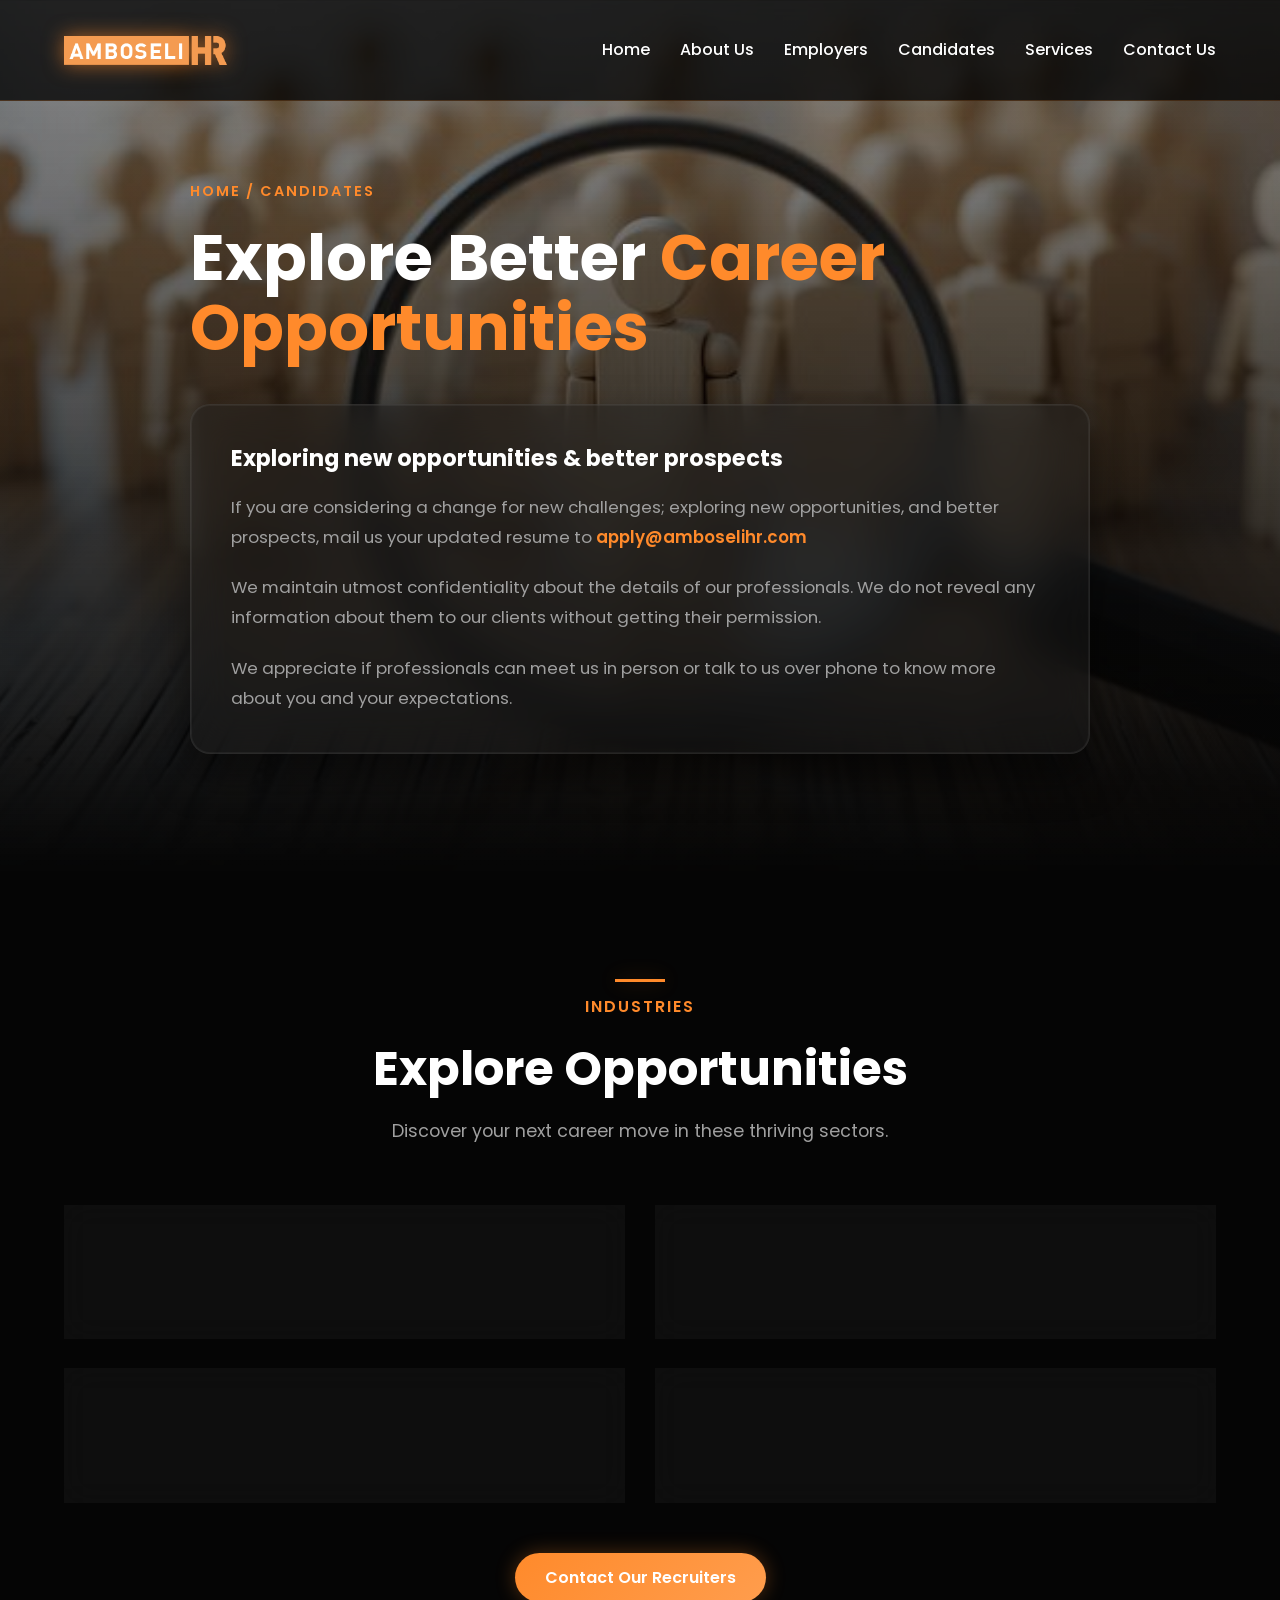
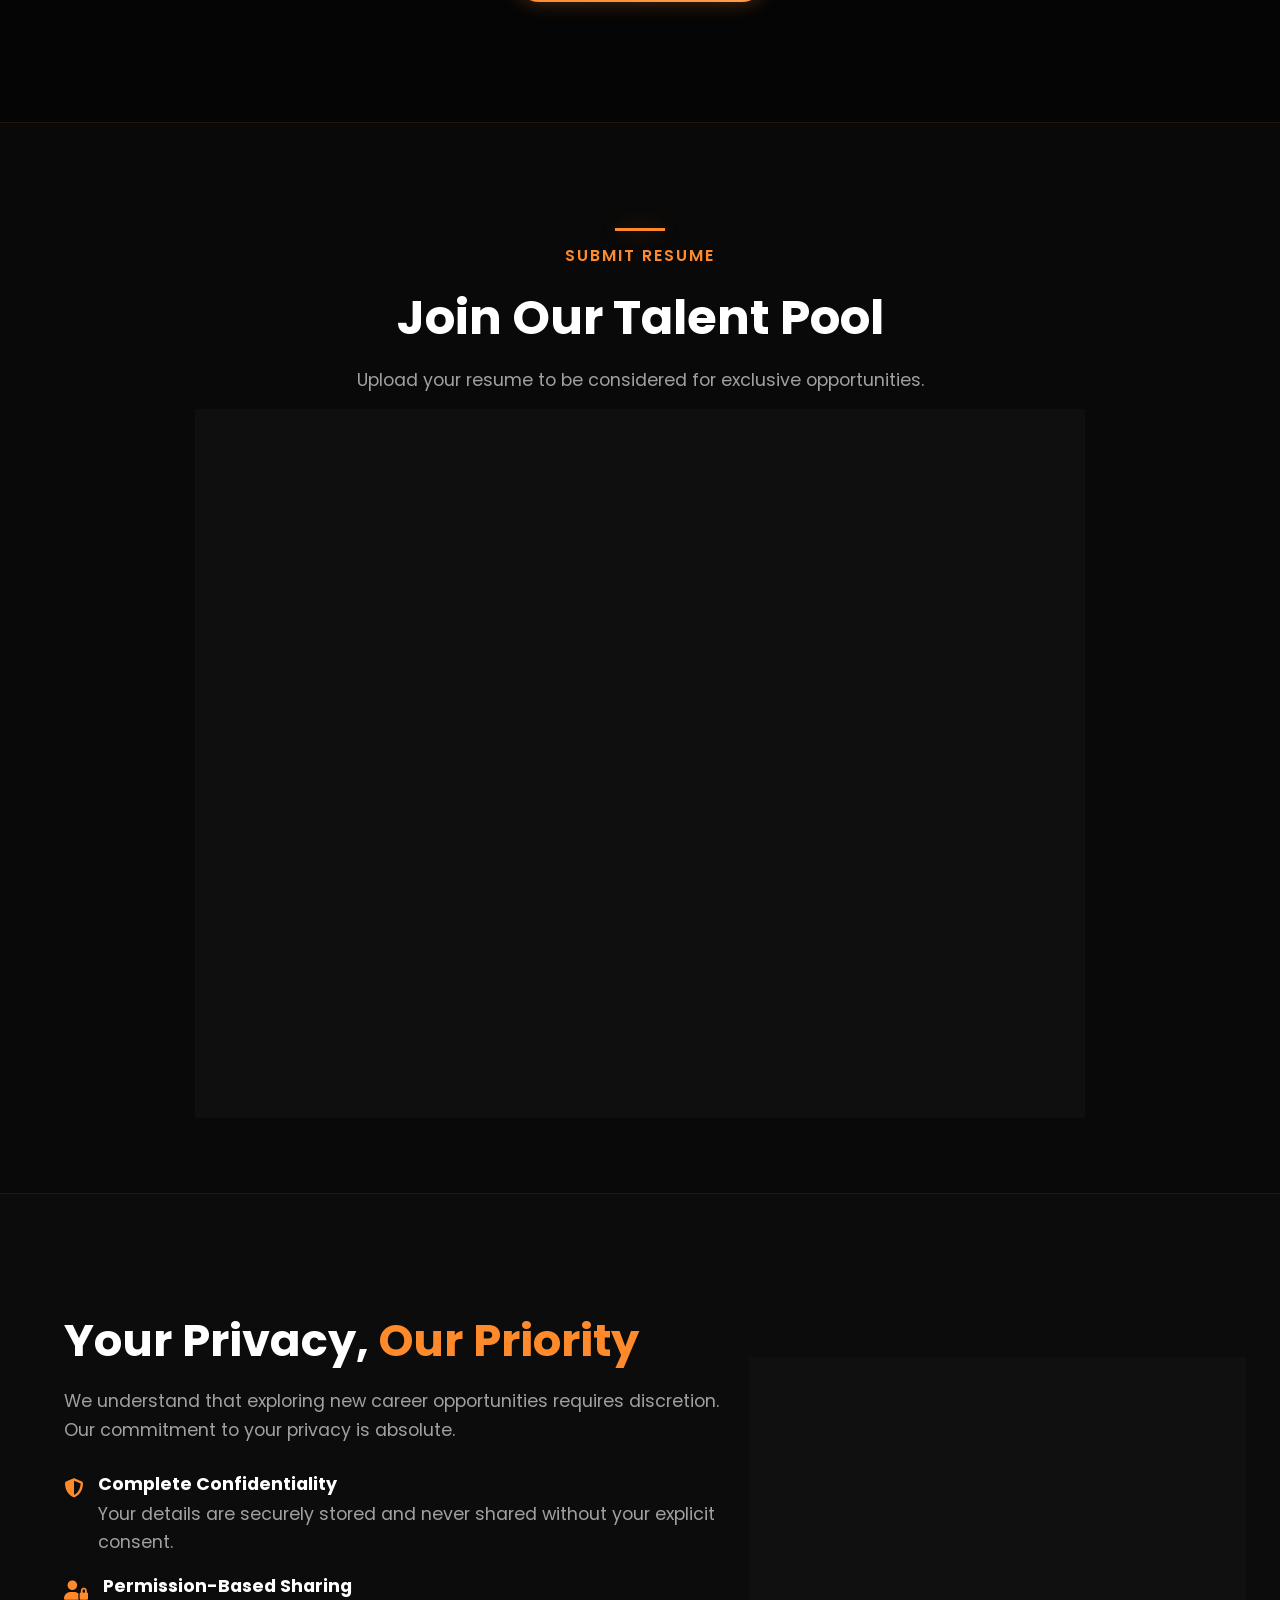
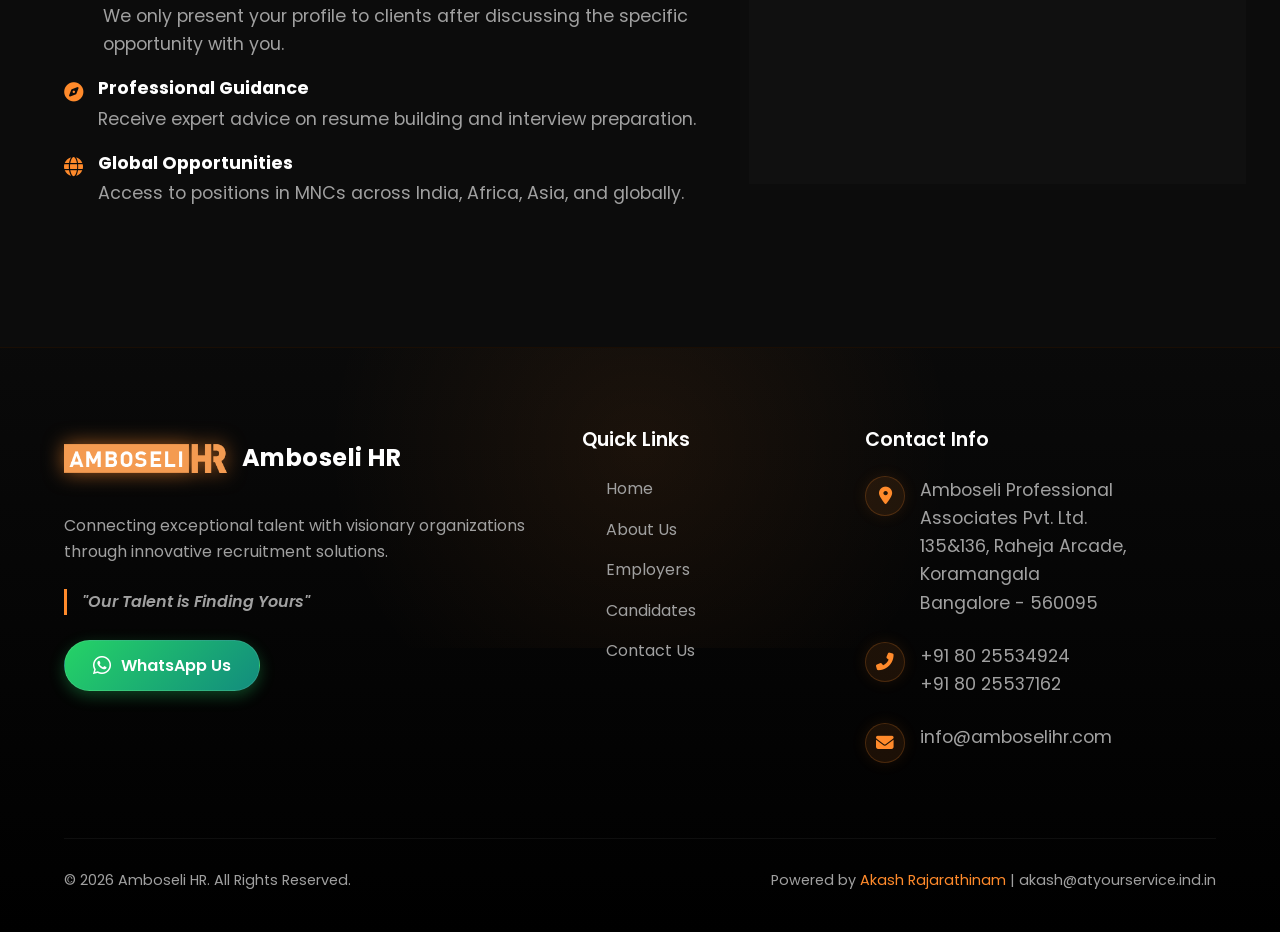
<file: candidates.html>
<!doctype html>
<html lang="en">
  <head>
    <meta charset="UTF-8" />
    <meta name="viewport" content="width=device-width, initial-scale=1.0" />
    <title>For Candidates - Amboseli HR</title>
    <meta
      name="description"
      content="Explore better career opportunities with Amboseli HR."
    />
    <link rel="stylesheet" href="css/style.css" />
    <link rel="stylesheet" href="css/responsive.css" />
    <link rel="stylesheet" href="css/animations.css" />
    <link
      rel="stylesheet"
      href="https://cdnjs.cloudflare.com/ajax/libs/font-awesome/6.4.0/css/all.min.css"
    />
    <style>
      /* Candidates Specific Styles */
      .page-hero {
        padding-top: 180px;
        padding-bottom: 120px;
        min-height: 70vh;
        display: flex;
        flex-direction: column;
        justify-content: center;
        align-items: center;
        text-align: left;
        background:
          linear-gradient(to bottom, rgba(5, 5, 5, 0.4), rgba(5, 5, 5, 1)),
          url("images/Recruitment & Talent Search_ Magnifying Glass Focuses on Best Candidate.jpg")
            center/cover;
        position: relative;
      }

      .hero-container {
        max-width: 900px;
        margin: 0 auto;
        position: relative;
        z-index: 2;
        width: 100%;
      }

      .breadcrumb {
        color: var(--primary);
        text-transform: uppercase;
        letter-spacing: 2px;
        font-size: 0.9rem;
        font-weight: 600;
        margin-bottom: 20px;
      }

      .hero-title {
        font-size: 4rem;
        line-height: 1.1;
        margin-bottom: 40px;
      }

      .hero-glass-card {
        background: rgba(30, 30, 30, 0.4);
        backdrop-filter: blur(20px);
        border: 1px solid rgba(255, 255, 255, 0.08);
        border-radius: 20px;
        padding: 40px;
        width: 100%;
        box-shadow:
          0 20px 40px rgba(0, 0, 0, 0.5),
          inset 0 0 0 1px rgba(255, 255, 255, 0.05);
      }

      .opportunities-grid {
        display: grid;
        grid-template-columns: repeat(2, 1fr);
        gap: 30px;
      }

      .opp-card {
        display: flex;
        align-items: center;
        gap: 20px;
      }

      .opp-card .icon-box {
        width: 70px;
        height: 70px;
        background: rgba(255, 138, 43, 0.1);
        border-radius: 15px;
        display: flex;
        justify-content: center;
        align-items: center;
        font-size: 2rem;
        color: var(--primary);
        border: 1px solid var(--border-color);
        transition: var(--transition);
      }

      .opp-card:hover .icon-box {
        background: var(--primary);
        color: #fff;
        box-shadow: var(--glow-shadow);
      }

      .privacy-section {
        display: grid;
        grid-template-columns: 1.2fr 0.8fr;
        gap: 60px;
        align-items: center;
        background-color: var(--bg-secondary);
      }

      .privacy-bullets {
        margin-top: 30px;
      }

      .privacy-bullets li {
        margin-bottom: 20px;
        display: flex;
        align-items: flex-start;
        gap: 15px;
        font-size: 1.1rem;
      }

      .privacy-bullets li i {
        color: var(--primary);
        margin-top: 5px;
        font-size: 1.2rem;
      }

      @media (max-width: 992px) {
        .opportunities-grid {
          grid-template-columns: 1fr;
        }
        .privacy-section {
          grid-template-columns: 1fr;
        }
      }
    </style>
  </head>
  <body>
    <!-- Navbar -->
    <nav class="navbar fade-in-up">
      <a href="index.html" class="nav-brand">
        <img src="images/logo-2.png" alt="Logo" class="logo-img" />
      </a>

      <div class="nav-links">
        <a href="index.html">Home</a>
        <a href="about.html">About Us</a>
        <a href="employers.html">Employers</a>
        <a href="candidates.html">Candidates</a>
        <a href="about.html#services">Services</a>
        <a href="contact.html">Contact Us</a>
      </div>

      <div class="mobile-menu-btn">
        <i class="fas fa-bars"></i>
      </div>
    </nav>

    <!-- Page Hero -->
    <section class="page-hero">
      <div
        class="glow-bg"
        style="
          top: 30%;
          left: 50%;
          transform: translate(-50%, -50%);
          opacity: 0.5;
        "
      ></div>
      <div class="hero-container fade-in-up">
        <div class="breadcrumb">HOME / CANDIDATES</div>
        <h1 class="hero-title">
          Explore Better <span class="text-primary">Career</span><br /><span
            class="text-primary"
            >Opportunities</span
          >
        </h1>
        <div class="hero-glass-card">
          <h3 style="font-size: 1.4rem; margin-bottom: 20px">
            Exploring new opportunities & better prospects
          </h3>
          <p style="font-size: 1.05rem; line-height: 1.8; margin-bottom: 20px">
            If you are considering a change for new challenges; exploring new
            opportunities, and better prospects, mail us your updated resume to
            <a
              href="mailto:apply@amboselihr.com"
              class="text-primary"
              style="font-weight: 600"
              >apply@amboselihr.com</a
            >
          </p>
          <p style="font-size: 1.05rem; line-height: 1.8; margin-bottom: 20px">
            We maintain utmost confidentiality about the details of our
            professionals. We do not reveal any information about them to our
            clients without getting their permission.
          </p>
          <p style="font-size: 1.05rem; line-height: 1.8">
            We appreciate if professionals can meet us in person or talk to us
            over phone to know more about you and your expectations.
          </p>
        </div>
      </div>
    </section>

    <!-- Explore Opportunities Section -->
    <section>
      <div class="section-header fade-in-up">
        <div class="section-title">
          <span
            style="
              color: var(--primary);
              font-weight: 600;
              text-transform: uppercase;
              letter-spacing: 2px;
            "
            >Industries</span
          >
        </div>
        <h2 style="margin-bottom: 20px">Explore Opportunities</h2>
        <p style="max-width: 600px; margin: 0 auto">
          Discover your next career move in these thriving sectors.
        </p>
      </div>

      <div class="opportunities-grid fade-in-up stagger-1">
        <div class="glass-card opp-card">
          <div class="icon-box"><i class="fas fa-laptop-code"></i></div>
          <div>
            <h3>IT & Software</h3>
            <p style="color: var(--primary); font-weight: 500; margin-top: 5px">
              Multiple Openings
            </p>
          </div>
        </div>

        <div class="glass-card opp-card">
          <div class="icon-box"><i class="fas fa-cogs"></i></div>
          <div>
            <h3>Engineering</h3>
            <p style="color: var(--primary); font-weight: 500; margin-top: 5px">
              Multiple Openings
            </p>
          </div>
        </div>

        <div class="glass-card opp-card">
          <div class="icon-box"><i class="fas fa-chart-line"></i></div>
          <div>
            <h3>Finance & Consulting</h3>
            <p style="color: var(--primary); font-weight: 500; margin-top: 5px">
              Multiple Openings
            </p>
          </div>
        </div>

        <div class="glass-card opp-card">
          <div class="icon-box"><i class="fas fa-satellite-dish"></i></div>
          <div>
            <h3>Telecommunications</h3>
            <p style="color: var(--primary); font-weight: 500; margin-top: 5px">
              Multiple Openings
            </p>
          </div>
        </div>
      </div>

      <div style="text-align: center; margin-top: 50px" class="fade-in-up">
        <a href="contact.html" class="btn btn-primary"
          >Contact Our Recruiters</a
        >
      </div>
    </section>

    <!-- Resume Upload Section -->
    <section
      id="resume-upload"
      style="
        background: rgba(10, 10, 10, 0.8);
        border-top: 1px solid rgba(255, 138, 43, 0.1);
        border-bottom: 1px solid rgba(255, 138, 43, 0.1);
      "
    >
      <div class="section-header fade-in-up">
        <div class="section-title">
          <span
            style="
              color: var(--primary);
              font-weight: 600;
              text-transform: uppercase;
              letter-spacing: 2px;
            "
            >Submit Resume</span
          >
        </div>
        <h2 style="margin-bottom: 20px">Join Our Talent Pool</h2>
        <p style="max-width: 600px; margin: 0 auto">
          Upload your resume to be considered for exclusive opportunities.
        </p>
      </div>

      <div
        class="glass-card fade-in-up"
        style="
          max-width: 800px;
          margin: 0 auto;
          padding: 40px;
          border-color: var(--primary);
          box-shadow: 0 0 30px rgba(255, 138, 43, 0.1);
        "
      >
        <form style="display: flex; flex-direction: column; gap: 20px">
          <div style="display: grid; grid-template-columns: 1fr 1fr; gap: 20px">
            <input
              type="text"
              placeholder="First Name"
              required
              style="
                width: 100%;
                padding: 15px;
                background: rgba(255, 255, 255, 0.05);
                border: 1px solid rgba(255, 255, 255, 0.1);
                border-radius: 5px;
                color: var(--text-white);
              "
            />
            <input
              type="text"
              placeholder="Last Name"
              required
              style="
                width: 100%;
                padding: 15px;
                background: rgba(255, 255, 255, 0.05);
                border: 1px solid rgba(255, 255, 255, 0.1);
                border-radius: 5px;
                color: var(--text-white);
              "
            />
          </div>
          <div style="display: grid; grid-template-columns: 1fr 1fr; gap: 20px">
            <input
              type="email"
              placeholder="Email Address"
              required
              style="
                width: 100%;
                padding: 15px;
                background: rgba(255, 255, 255, 0.05);
                border: 1px solid rgba(255, 255, 255, 0.1);
                border-radius: 5px;
                color: var(--text-white);
              "
            />
            <input
              type="tel"
              placeholder="Phone Number"
              style="
                width: 100%;
                padding: 15px;
                background: rgba(255, 255, 255, 0.05);
                border: 1px solid rgba(255, 255, 255, 0.1);
                border-radius: 5px;
                color: var(--text-white);
              "
            />
          </div>
          <input
            type="text"
            placeholder="Current Role / Expertise"
            required
            style="
              width: 100%;
              padding: 15px;
              background: rgba(255, 255, 255, 0.05);
              border: 1px solid rgba(255, 255, 255, 0.1);
              border-radius: 5px;
              color: var(--text-white);
            "
          />

          <div
            style="
              border: 2px dashed rgba(255, 138, 43, 0.5);
              border-radius: 10px;
              padding: 40px;
              text-align: center;
              background: rgba(255, 138, 43, 0.05);
              cursor: pointer;
              transition: var(--transition);
            "
            onmouseover="this.style.background = 'rgba(255,138,43,0.1)'"
            onmouseout="this.style.background = 'rgba(255,138,43,0.05)'"
          >
            <i
              class="fas fa-cloud-upload-alt"
              style="
                font-size: 3rem;
                color: var(--primary);
                margin-bottom: 15px;
              "
            ></i>
            <h4 style="margin-bottom: 10px">Drag & Drop your resume here</h4>
            <p
              style="
                color: var(--text-muted);
                font-size: 0.9rem;
                margin-bottom: 15px;
              "
            >
              Supported formats: PDF, DOC, DOCX (Max 5MB)
            </p>
            <input
              type="file"
              id="resumeFile"
              style="display: none"
              accept=".pdf,.doc,.docx"
            />
            <button
              type="button"
              class="btn"
              style="
                border: 1px solid var(--primary);
                color: var(--primary);
                background: transparent;
                padding: 10px 20px;
              "
              onclick="document.getElementById('resumeFile').click()"
            >
              Browse Files
            </button>
          </div>

          <button
            type="submit"
            class="btn btn-primary"
            style="
              width: 100%;
              padding: 15px;
              font-size: 1.1rem;
              margin-top: 10px;
            "
          >
            Submit Application
          </button>
        </form>
      </div>
    </section>

    <!-- Privacy Section -->
    <section class="privacy-section">
      <div class="glow-bg" style="top: 20%; left: -10%"></div>
      <div class="fade-in-left">
        <h2 style="margin-bottom: 20px; font-size: 2.8rem">
          Your Privacy, <span class="text-primary">Our Priority</span>
        </h2>
        <p style="font-size: 1.1rem; margin-bottom: 20px">
          We understand that exploring new career opportunities requires
          discretion. Our commitment to your privacy is absolute.
        </p>

        <ul class="privacy-bullets">
          <li>
            <i class="fas fa-shield-alt"></i>
            <div>
              <h4 style="margin-bottom: 5px">Complete Confidentiality</h4>
              <p>
                Your details are securely stored and never shared without your
                explicit consent.
              </p>
            </div>
          </li>
          <li>
            <i class="fas fa-user-lock"></i>
            <div>
              <h4 style="margin-bottom: 5px">Permission-Based Sharing</h4>
              <p>
                We only present your profile to clients after discussing the
                specific opportunity with you.
              </p>
            </div>
          </li>
          <li>
            <i class="fas fa-compass"></i>
            <div>
              <h4 style="margin-bottom: 5px">Professional Guidance</h4>
              <p>
                Receive expert advice on resume building and interview
                preparation.
              </p>
            </div>
          </li>
          <li>
            <i class="fas fa-globe"></i>
            <div>
              <h4 style="margin-bottom: 5px">Global Opportunities</h4>
              <p>
                Access to positions in MNCs across India, Africa, Asia, and
                globally.
              </p>
            </div>
          </li>
        </ul>
      </div>

      <div class="fade-in-right">
        <div
          class="glass-card"
          style="
            padding: 50px 40px;
            border-color: var(--primary);
            box-shadow: var(--glow-shadow);
          "
        >
          <h3
            style="margin-bottom: 30px; font-size: 1.8rem; text-align: center"
          >
            Why Work With Us?
          </h3>

          <div
            style="
              margin-bottom: 25px;
              display: flex;
              align-items: center;
              gap: 15px;
            "
          >
            <div
              style="
                width: 50px;
                height: 50px;
                background: rgba(255, 138, 43, 0.1);
                border-radius: 50%;
                display: flex;
                justify-content: center;
                align-items: center;
                color: var(--primary);
                font-size: 1.5rem;
              "
            >
              <i class="fas fa-history"></i>
            </div>
            <div>
              <h4 style="margin: 0; font-size: 1.1rem">30+ Years Experience</h4>
              <p style="margin: 0; font-size: 0.9rem">
                Industry leading expertise
              </p>
            </div>
          </div>

          <div
            style="
              margin-bottom: 25px;
              display: flex;
              align-items: center;
              gap: 15px;
            "
          >
            <div
              style="
                width: 50px;
                height: 50px;
                background: rgba(255, 138, 43, 0.1);
                border-radius: 50%;
                display: flex;
                justify-content: center;
                align-items: center;
                color: var(--primary);
                font-size: 1.5rem;
              "
            >
              <i class="fas fa-network-wired"></i>
            </div>
            <div>
              <h4 style="margin: 0; font-size: 1.1rem">Global Network</h4>
              <p style="margin: 0; font-size: 0.9rem">
                Connections with top MNCs
              </p>
            </div>
          </div>

          <div style="display: flex; align-items: center; gap: 15px">
            <div
              style="
                width: 50px;
                height: 50px;
                background: rgba(255, 138, 43, 0.1);
                border-radius: 50%;
                display: flex;
                justify-content: center;
                align-items: center;
                color: var(--primary);
                font-size: 1.5rem;
              "
            >
              <i class="fas fa-hands-helping"></i>
            </div>
            <div>
              <h4 style="margin: 0; font-size: 1.1rem">Dedicated Support</h4>
              <p style="margin: 0; font-size: 0.9rem">
                Guidance throughout the process
              </p>
            </div>
          </div>
        </div>
      </div>
    </section>
    <!-- Footer -->
    <footer>
      <div class="footer-bg-glow"></div>
      <div class="footer-content fade-in-up">
        <div class="footer-brand">
          <div class="nav-brand">
            <img src="images/logo-2.png" alt="Logo" class="logo-img" />
            <div class="brand-text">Amboseli HR</div>
          </div>
          <p>
            Connecting exceptional talent with visionary organizations through
            innovative recruitment solutions.
          </p>
          <div class="footer-quote">
            <p>"Our Talent is Finding Yours"</p>
          </div>
          <div class="whatsapp-container">
            <a
              href="https://wa.me/919880496807"
              target="_blank"
              class="btn-whatsapp"
            >
              <i class="fab fa-whatsapp"></i> WhatsApp Us
            </a>
          </div>
        </div>

        <div class="footer-links">
          <h4>Quick Links</h4>
          <ul>
            <li><a href="index.html">Home</a></li>
            <li><a href="about.html">About Us</a></li>
            <li><a href="employers.html">Employers</a></li>
            <li><a href="candidates.html">Candidates</a></li>
            <li><a href="contact.html">Contact Us</a></li>
          </ul>
        </div>

        <div class="footer-contact">
          <h4>Contact Info</h4>
          <div class="contact-item">
            <div class="contact-icon">
              <i class="fas fa-map-marker-alt"></i>
            </div>
            <p>
              Amboseli Professional Associates Pvt. Ltd.<br />135&136, Raheja
              Arcade, Koramangala<br />Bangalore - 560095
            </p>
          </div>
          <div class="contact-item">
            <div class="contact-icon"><i class="fas fa-phone-alt"></i></div>
            <p>+91 80 25534924<br />+91 80 25537162</p>
          </div>
          <div class="contact-item">
            <div class="contact-icon"><i class="fas fa-envelope"></i></div>
            <p>info@amboselihr.com</p>
          </div>
        </div>
      </div>

      <div class="footer-bottom">
        <div class="footer-bottom-left">
          &copy; 2026 Amboseli HR. All Rights Reserved.
        </div>
        <div class="footer-bottom-center">
          Powered by <span class="text-primary">Akash Rajarathinam</span> |
          <a
            href="mailto:akash@atyourservice.ind.in"
            style="color: #a0a0a0; text-decoration: none"
            >akash@atyourservice.ind.in</a
          >
        </div>
      </div>
    </footer>

    <script src="js/main.js"></script>
    <script src="js/animations.js"></script>
  </body>
</html>
</file>
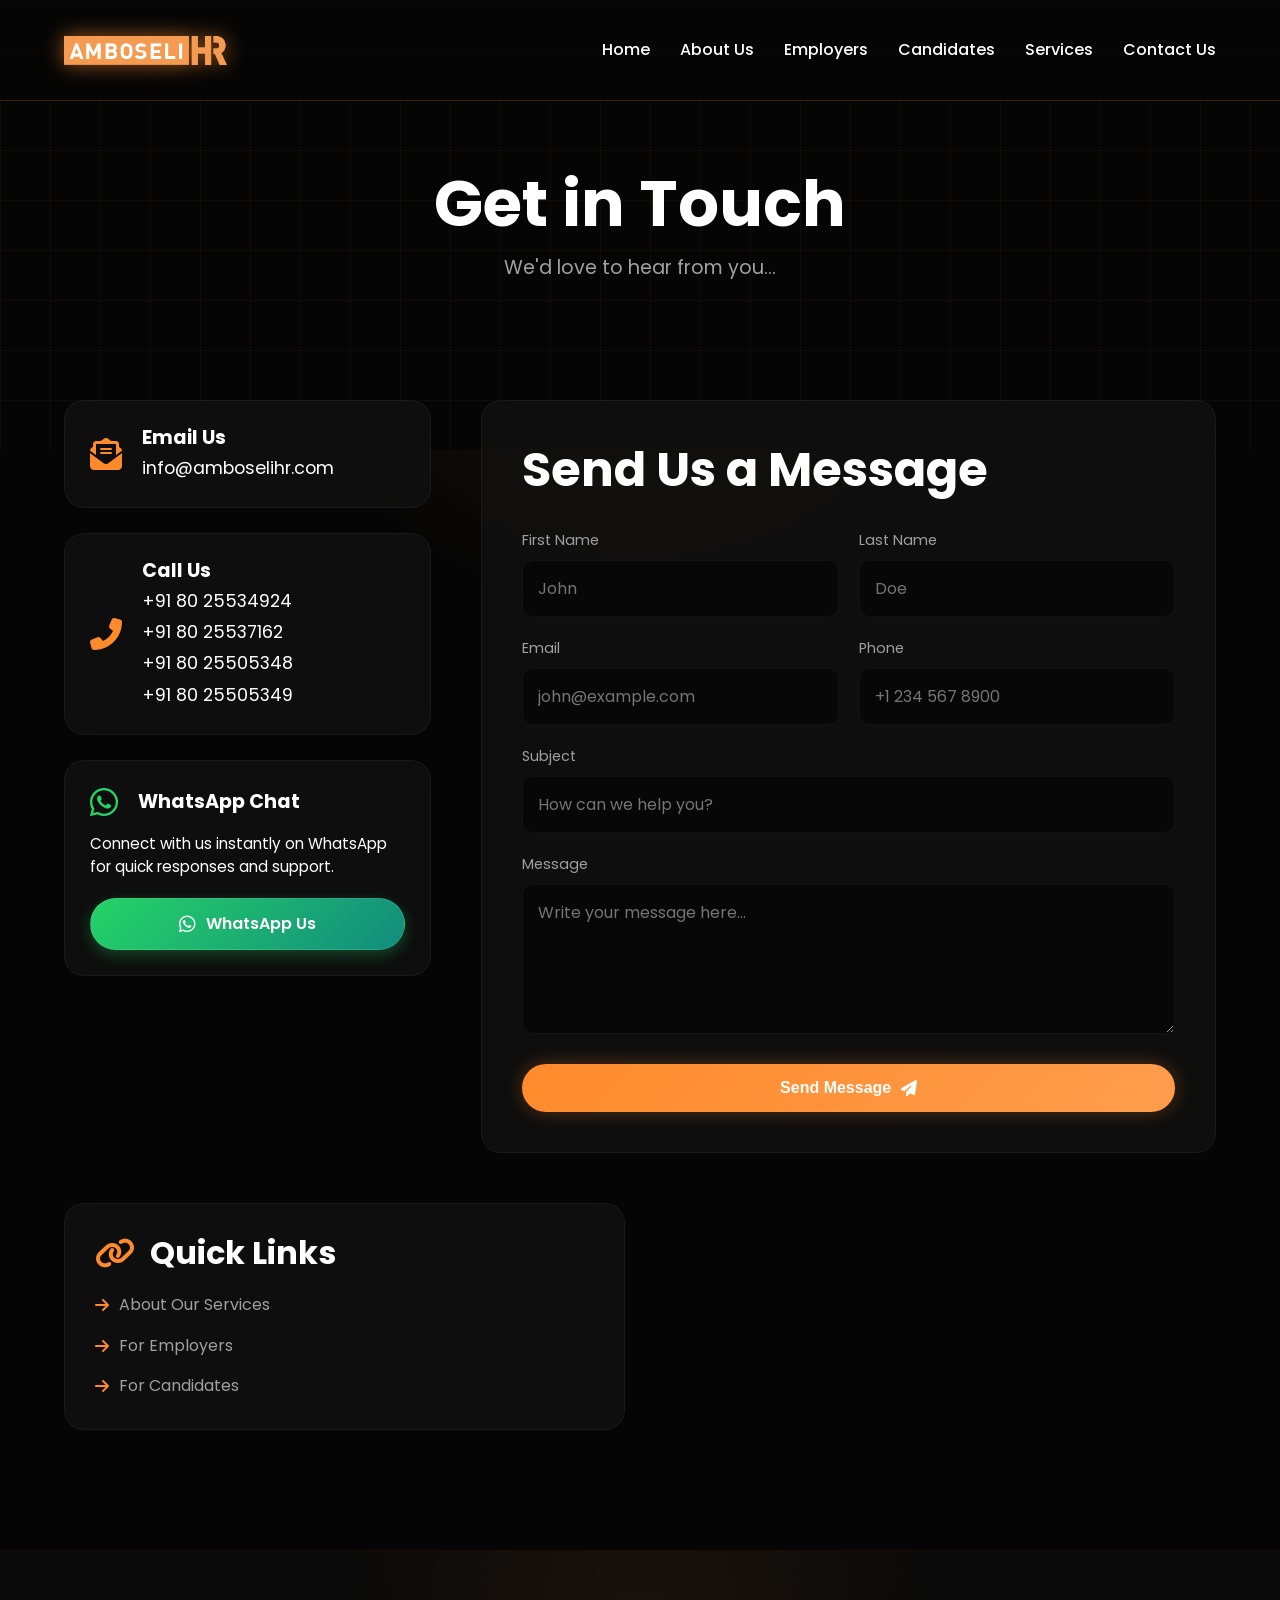
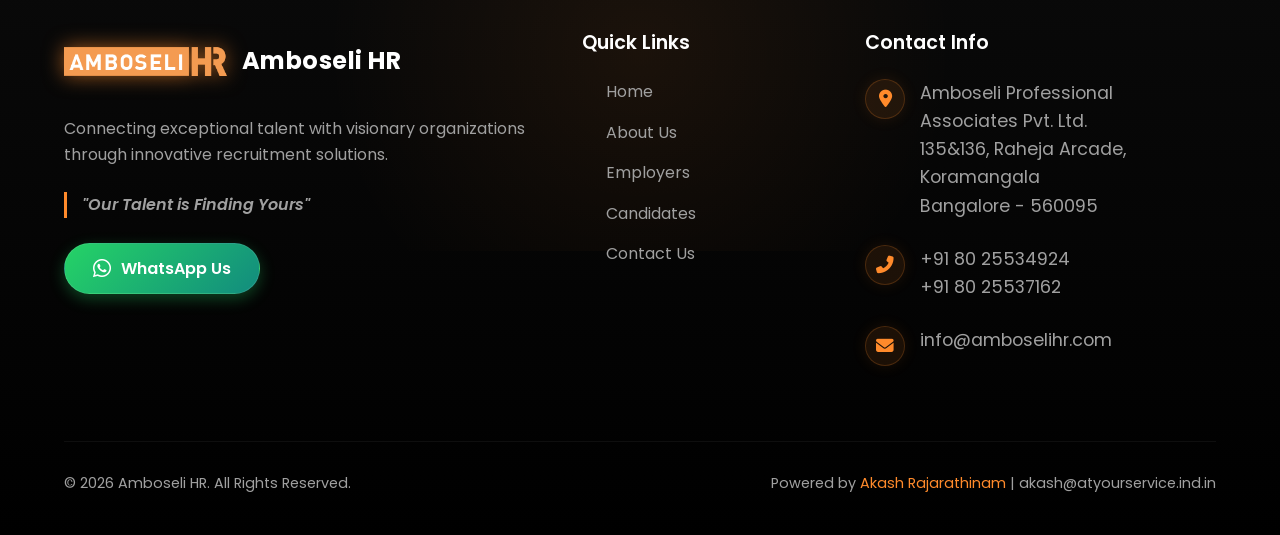
<file: contact.html>
<!doctype html>
<html lang="en">
  <head>
    <meta charset="UTF-8" />
    <meta name="viewport" content="width=device-width, initial-scale=1.0" />
    <title>Contact Us - Amboseli HR</title>
    <meta name="description" content="Get in touch with Amboseli HR." />
    <link rel="stylesheet" href="css/style.css" />
    <link rel="stylesheet" href="css/responsive.css" />
    <link rel="stylesheet" href="css/animations.css" />
    <link
      rel="stylesheet"
      href="https://cdnjs.cloudflare.com/ajax/libs/font-awesome/6.4.0/css/all.min.css"
    />
    <style>
      /* Contact Specific Styles */
      .page-hero {
        height: 50vh;
        min-height: 400px;
        display: flex;
        flex-direction: column;
        justify-content: center;
        align-items: center;
        text-align: center;
        background-color: var(--bg-primary);
        position: relative;
        background-image:
          linear-gradient(rgba(255, 138, 43, 0.05) 1px, transparent 1px),
          linear-gradient(90deg, rgba(255, 138, 43, 0.05) 1px, transparent 1px);
        background-size: 50px 50px;
      }

      .contact-container {
        display: grid;
        grid-template-columns: 1fr 2fr;
        gap: 50px;
        align-items: flex-start;
        margin-top: -50px; /* Overlap with hero */
        position: relative;
        z-index: 10;
      }

      .contact-info-cards {
        display: flex;
        flex-direction: column;
        gap: 25px;
      }

      .contact-card {
        display: flex;
        align-items: center;
        gap: 20px;
        padding: 25px;
      }

      .contact-card i {
        font-size: 2rem;
        color: var(--primary);
      }

      .contact-form-card {
        padding: 40px;
      }

      .form-grid {
        display: grid;
        grid-template-columns: 1fr 1fr;
        gap: 20px;
        margin-bottom: 20px;
      }

      .form-group {
        display: flex;
        flex-direction: column;
        gap: 8px;
      }

      .form-group.full-width {
        grid-column: span 2;
      }

      .form-group label {
        font-size: 0.9rem;
        color: var(--text-muted);
      }

      .form-control {
        width: 100%;
        padding: 15px;
        background: rgba(0, 0, 0, 0.5);
        border: 1px solid var(--glass-border);
        border-radius: 10px;
        color: var(--text-white);
        font-family: var(--font-main);
        font-size: 1rem;
        transition: var(--transition);
      }

      .form-control:focus {
        outline: none;
        border-color: var(--primary);
        box-shadow: 0 0 10px rgba(255, 138, 43, 0.2);
      }

      textarea.form-control {
        resize: vertical;
        min-height: 150px;
      }

      .info-grid {
        display: grid;
        grid-template-columns: 1fr 1fr;
        gap: 30px;
        margin-top: 50px;
      }

      .info-card {
        padding: 30px;
      }

      .hours-list {
        margin-top: 15px;
      }

      .hours-list li {
        display: flex;
        justify-content: space-between;
        margin-bottom: 10px;
        padding-bottom: 10px;
        border-bottom: 1px solid rgba(255, 255, 255, 0.05);
      }

      .quick-links-list {
        margin-top: 15px;
        display: flex;
        flex-direction: column;
        gap: 15px;
      }

      .quick-links-list a {
        display: flex;
        align-items: center;
        gap: 10px;
        color: var(--text-muted);
      }

      .quick-links-list a:hover {
        color: var(--primary);
      }

      @media (max-width: 992px) {
        .contact-container {
          grid-template-columns: 1fr;
        }
        .info-grid {
          grid-template-columns: 1fr;
        }
      }

      @media (max-width: 768px) {
        .form-grid {
          grid-template-columns: 1fr;
        }
        .form-group.full-width {
          grid-column: span 1;
        }
        .contact-form-card {
          padding: 25px;
        }
      }
    </style>
  </head>
  <body>
    <!-- Navbar -->
    <nav class="navbar fade-in-up">
      <a href="index.html" class="nav-brand">
        <img src="images/logo-2.png" alt="Logo" class="logo-img" />
      </a>

      <div class="nav-links">
        <a href="index.html">Home</a>
        <a href="about.html">About Us</a>
        <a href="employers.html">Employers</a>
        <a href="candidates.html">Candidates</a>
        <a href="about.html#services">Services</a>
        <a href="contact.html">Contact Us</a>
      </div>

      <div class="mobile-menu-btn">
        <i class="fas fa-bars"></i>
      </div>
    </nav>

    <!-- Page Hero -->
    <section class="page-hero">
      <div
        class="glow-bg"
        style="width: 800px; height: 800px; opacity: 0.8"
      ></div>
      <div class="fade-in-up" style="position: relative; z-index: 2">
        <h1 class="hero-title">Get in Touch</h1>
        <p style="font-size: 1.2rem; margin-top: 10px">
          We'd love to hear from you...
        </p>
      </div>
    </section>

    <!-- Contact Section -->
    <section style="padding-top: 0">
      <div class="contact-container">
        <!-- Left: Contact Cards -->
        <div class="contact-info-cards fade-in-left stagger-1">
          <div class="glass-card contact-card">
            <i class="fas fa-envelope-open-text"></i>
            <div>
              <h3 style="font-size: 1.2rem; margin-bottom: 5px">Email Us</h3>
              <p style="color: var(--text-white)">info@amboselihr.com</p>
            </div>
          </div>

          <div class="glass-card contact-card">
            <i class="fas fa-phone-alt"></i>
            <div>
              <h3 style="font-size: 1.2rem; margin-bottom: 5px">Call Us</h3>
              <p style="color: var(--text-white); margin-bottom: 3px">
                +91 80 25534924
              </p>
              <p style="color: var(--text-white); margin-bottom: 3px">
                +91 80 25537162
              </p>
              <p style="color: var(--text-white); margin-bottom: 3px">
                +91 80 25505348
              </p>
              <p style="color: var(--text-white)">+91 80 25505349</p>
            </div>
          </div>

          <div class="glass-card contact-card" style="flex-direction: column; align-items: stretch; gap: 15px;">
            <div style="display: flex; align-items: center; gap: 20px;">
              <i class="fab fa-whatsapp" style="color: #25d366; font-size: 2rem;"></i>
              <h3 style="font-size: 1.2rem; margin: 0;">WhatsApp Chat</h3>
            </div>
            <p style="color: var(--text-white); font-size: 0.95rem; line-height: 1.5; margin: 0;">
              Connect with us instantly on WhatsApp for quick responses and support.
            </p>
            <a
              href="https://wa.me/919880496807"
              target="_blank"
              class="btn-whatsapp"
              style="width: 100%; margin-top: 5px; padding: 12px; font-size: 1rem;"
            >
              <i class="fab fa-whatsapp" style="font-size: 1.2rem; color: #fff;"></i> WhatsApp Us
            </a>
          </div>
        </div>

        <!-- Right: Contact Form -->
        <div class="fade-in-right stagger-2">
          <div class="glass-card contact-form-card">
            <h2 style="margin-bottom: 30px">Send Us a Message</h2>
            <form action="#" method="POST">
              <div class="form-grid">
                <div class="form-group">
                  <label for="first-name">First Name</label>
                  <input
                    type="text"
                    id="first-name"
                    class="form-control"
                    placeholder="John"
                    required
                  />
                </div>
                <div class="form-group">
                  <label for="last-name">Last Name</label>
                  <input
                    type="text"
                    id="last-name"
                    class="form-control"
                    placeholder="Doe"
                    required
                  />
                </div>
                <div class="form-group">
                  <label for="email">Email</label>
                  <input
                    type="email"
                    id="email"
                    class="form-control"
                    placeholder="john@example.com"
                    required
                  />
                </div>
                <div class="form-group">
                  <label for="phone">Phone</label>
                  <input
                    type="tel"
                    id="phone"
                    class="form-control"
                    placeholder="+1 234 567 8900"
                  />
                </div>
                <div class="form-group full-width">
                  <label for="subject">Subject</label>
                  <input
                    type="text"
                    id="subject"
                    class="form-control"
                    placeholder="How can we help you?"
                    required
                  />
                </div>
                <div class="form-group full-width">
                  <label for="message">Message</label>
                  <textarea
                    id="message"
                    class="form-control"
                    placeholder="Write your message here..."
                    required
                  ></textarea>
                </div>
              </div>
              <button
                type="submit"
                class="btn btn-primary"
                style="width: 100%; margin-top: 10px; padding: 15px"
              >
                Send Message <i class="fas fa-paper-plane"></i>
              </button>
            </form>
          </div>
        </div>
      </div>

      <!-- Info Grid Bottom -->
      <div class="info-grid fade-in-up stagger-3">
        <div class="glass-card info-card">
          <h3
            style="
              display: flex;
              align-items: center;
              gap: 15px;
              margin-bottom: 20px;
            "
          >
            <i class="fas fa-link" style="color: var(--primary)"></i> Quick
            Links
          </h3>
          <div class="quick-links-list">
            <a href="about.html"
              ><i class="fas fa-arrow-right" style="color: var(--primary)"></i>
              About Our Services</a
            >
            <a href="employers.html"
              ><i class="fas fa-arrow-right" style="color: var(--primary)"></i>
              For Employers</a
            >
            <a href="candidates.html"
              ><i class="fas fa-arrow-right" style="color: var(--primary)"></i>
              For Candidates</a
            >
          </div>
        </div>
      </div>
    </section>
    <!-- Footer -->
    <footer>
      <div class="footer-bg-glow"></div>
      <div class="footer-content fade-in-up">
        <div class="footer-brand">
          <div class="nav-brand">
            <img src="images/logo-2.png" alt="Logo" class="logo-img" />
            <div class="brand-text">Amboseli HR</div>
          </div>
          <p>
            Connecting exceptional talent with visionary organizations through
            innovative recruitment solutions.
          </p>
          <div class="footer-quote">
            <p>"Our Talent is Finding Yours"</p>
          </div>
          <div class="whatsapp-container">
            <a
              href="https://wa.me/919880496807"
              target="_blank"
              class="btn-whatsapp"
            >
              <i class="fab fa-whatsapp"></i> WhatsApp Us
            </a>
          </div>
        </div>

        <div class="footer-links">
          <h4>Quick Links</h4>
          <ul>
            <li><a href="index.html">Home</a></li>
            <li><a href="about.html">About Us</a></li>
            <li><a href="employers.html">Employers</a></li>
            <li><a href="candidates.html">Candidates</a></li>
            <li><a href="contact.html">Contact Us</a></li>
          </ul>
        </div>

        <div class="footer-contact">
          <h4>Contact Info</h4>
          <div class="contact-item">
            <div class="contact-icon">
              <i class="fas fa-map-marker-alt"></i>
            </div>
            <p>
              Amboseli Professional Associates Pvt. Ltd.<br />135&136, Raheja
              Arcade, Koramangala<br />Bangalore - 560095
            </p>
          </div>
          <div class="contact-item">
            <div class="contact-icon"><i class="fas fa-phone-alt"></i></div>
            <p>+91 80 25534924<br />+91 80 25537162</p>
          </div>
          <div class="contact-item">
            <div class="contact-icon"><i class="fas fa-envelope"></i></div>
            <p>info@amboselihr.com</p>
          </div>
        </div>
      </div>

      <div class="footer-bottom">
        <div class="footer-bottom-left">
          &copy; 2026 Amboseli HR. All Rights Reserved.
        </div>
        <div class="footer-bottom-center">
          Powered by <span class="text-primary">Akash Rajarathinam</span> |
          <a
            href="mailto:akash@atyourservice.ind.in"
            style="color: #a0a0a0; text-decoration: none"
            >akash@atyourservice.ind.in</a
          >
        </div>
      </div>
    </footer>

    <script src="js/main.js"></script>
    <script src="js/animations.js"></script>
  </body>
</html>
</file>
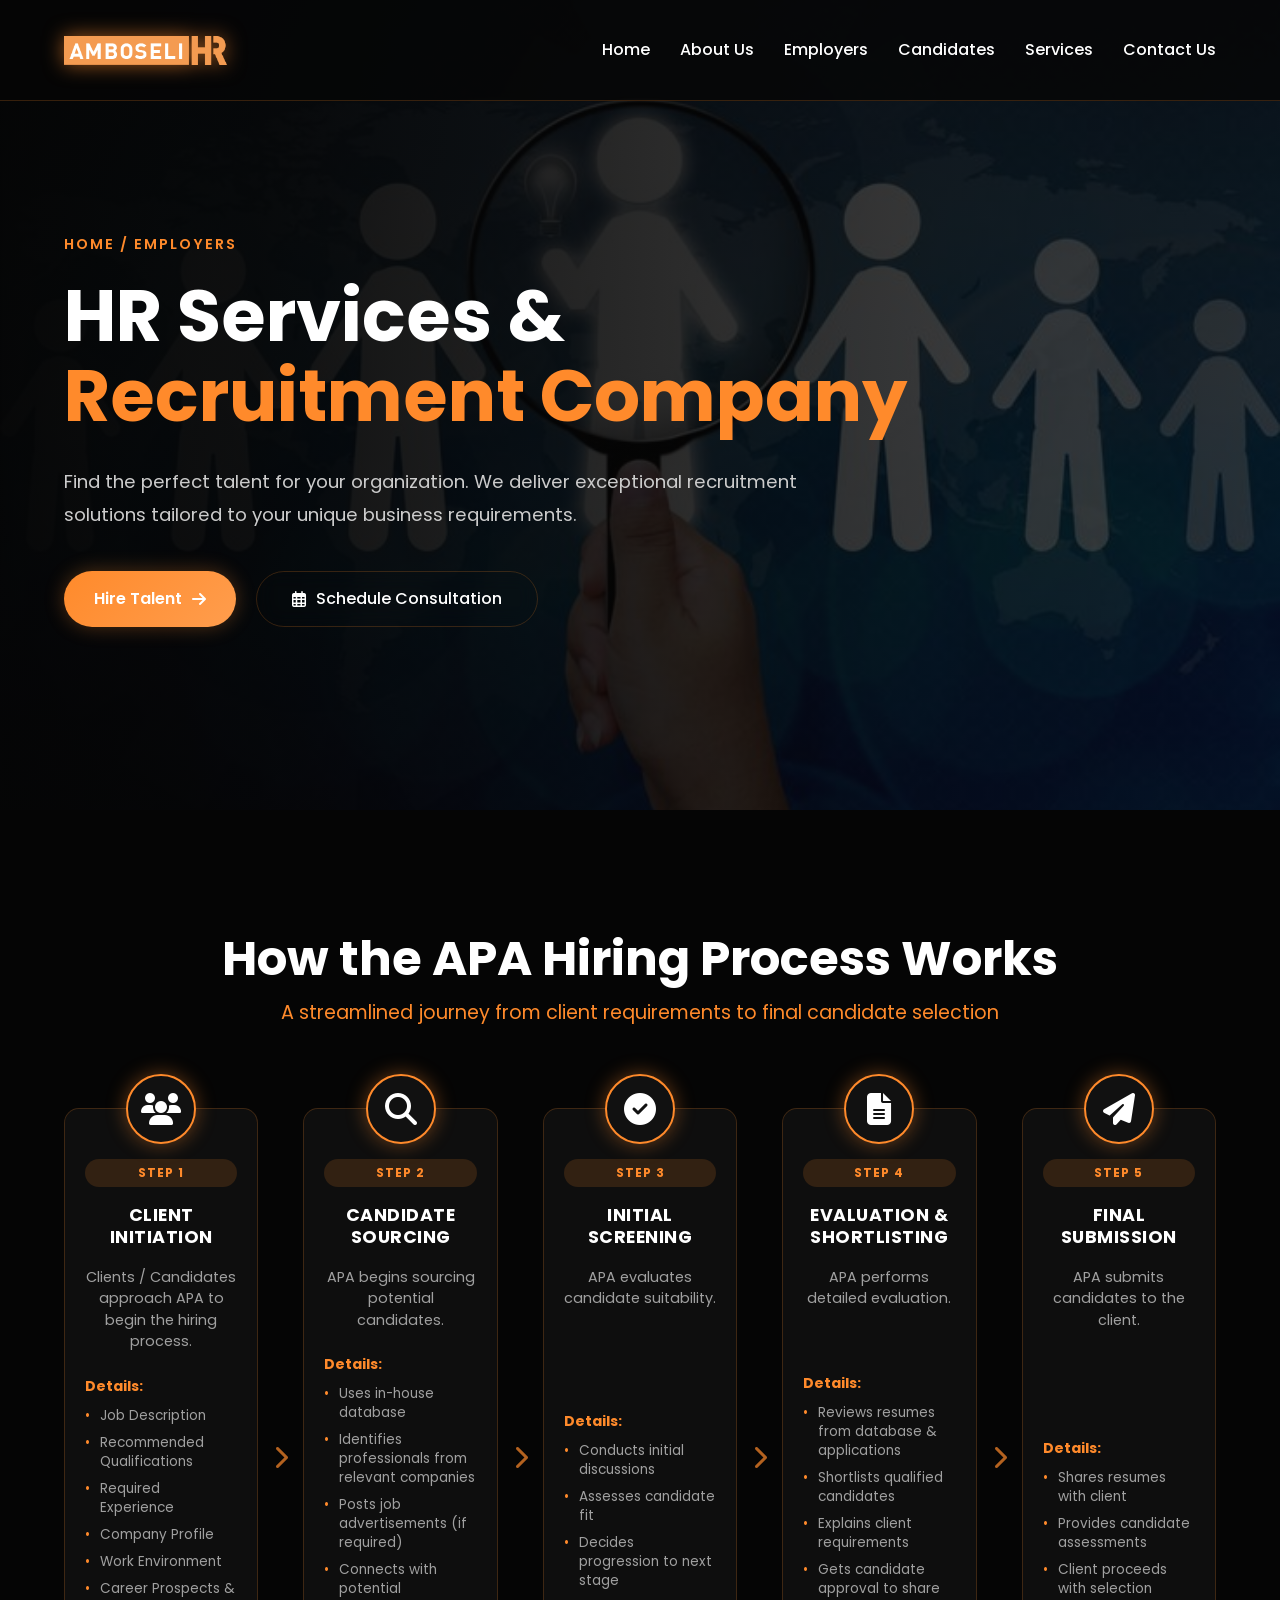
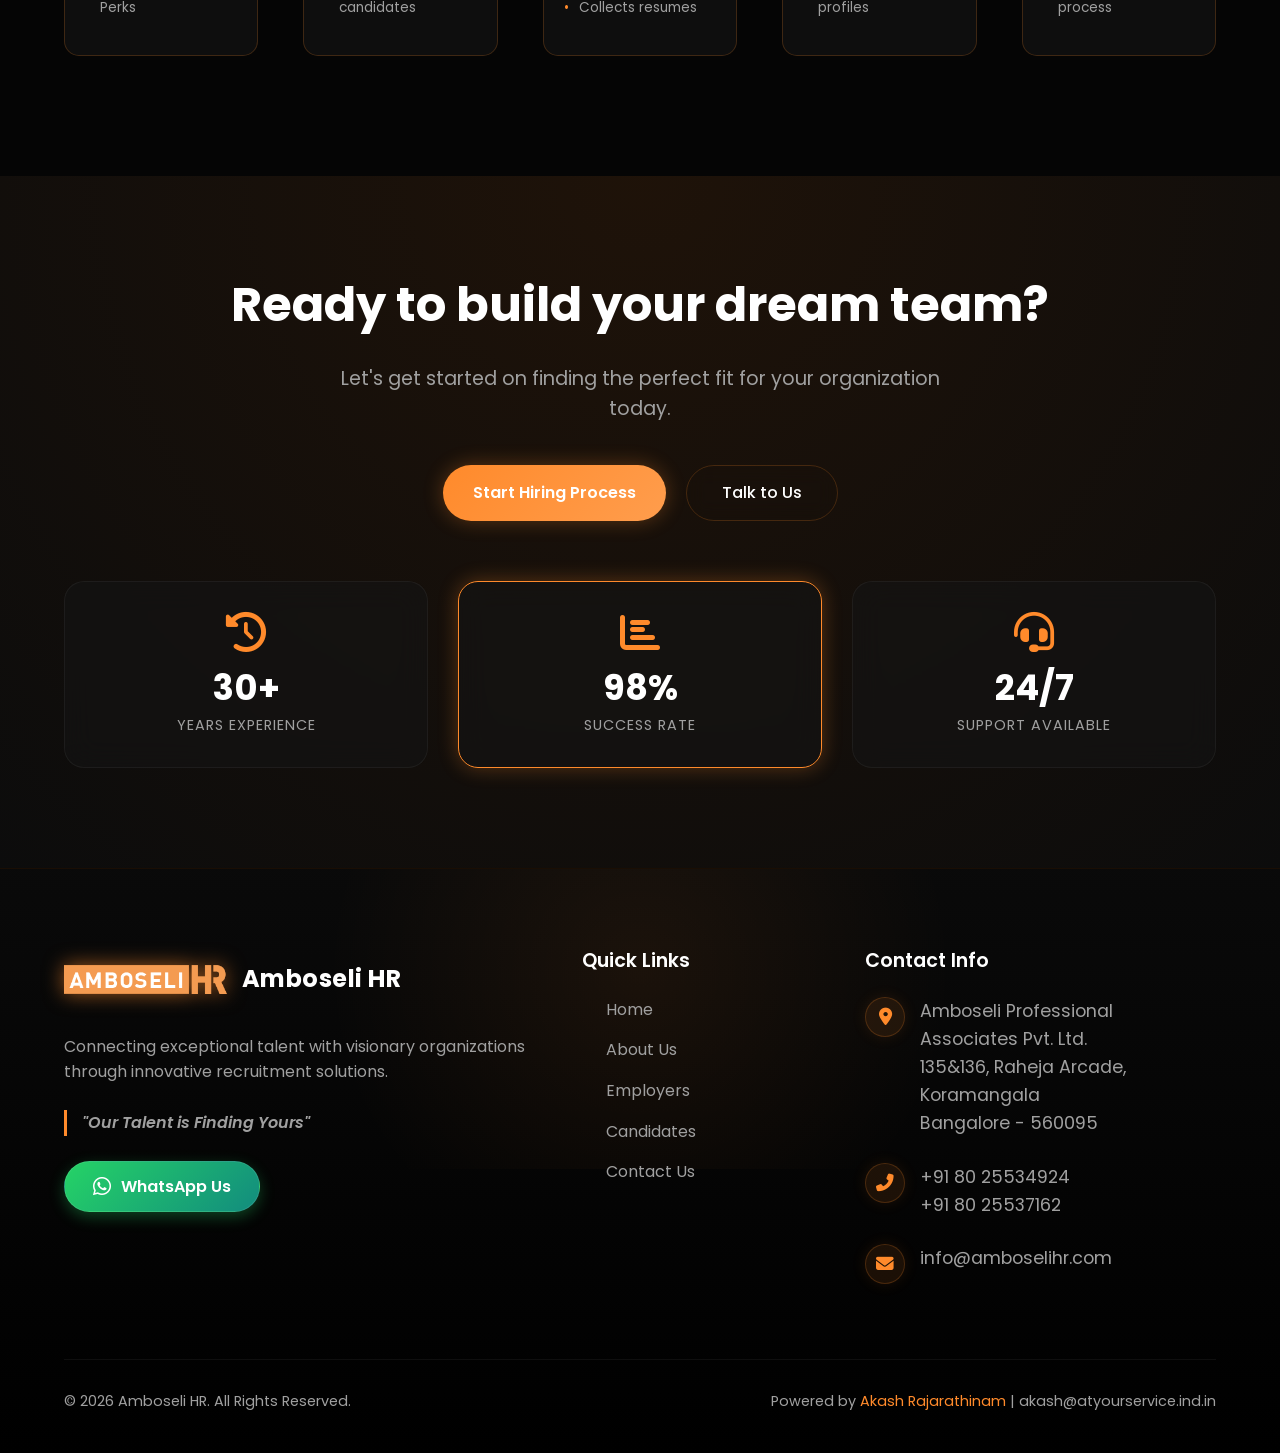
<file: employers.html>
<!doctype html>
<html lang="en">
  <head>
    <meta charset="UTF-8" />
    <meta name="viewport" content="width=device-width, initial-scale=1.0" />
    <title>For Employers - Amboseli HR</title>
    <meta
      name="description"
      content="HR Services & Recruitment Company. Find the right talent for your organization with Amboseli HR."
    />
    <link rel="stylesheet" href="css/style.css" />
    <link rel="stylesheet" href="css/responsive.css" />
    <link rel="stylesheet" href="css/animations.css" />
    <link
      rel="stylesheet"
      href="https://cdnjs.cloudflare.com/ajax/libs/font-awesome/6.4.0/css/all.min.css"
    />
    <style>
      /* Employers Specific Styles */
      .page-hero {
        padding-top: 150px;
        padding-bottom: 100px;
        min-height: 90vh;
        display: flex;
        flex-direction: column;
        justify-content: center;
        align-items: flex-start;
        text-align: left;
        background:
          linear-gradient(
            to right,
            rgba(5, 5, 5, 0.95) 20%,
            rgba(5, 5, 5, 0.7) 100%
          ),
          url("images/32 Hidden Talent Examples [And How To Find Yours].jpg")
            center/cover;
        position: relative;
      }

      .hero-container {
        max-width: 900px;
        width: 100%;
        margin: 0;
        position: relative;
        z-index: 2;
      }

      .breadcrumb {
        color: var(--primary);
        text-transform: uppercase;
        letter-spacing: 2px;
        font-size: 0.9rem;
        font-weight: 600;
        margin-bottom: 20px;
      }

      .hero-title {
        font-size: 4.5rem;
        line-height: 1.1;
        margin-bottom: 30px;
      }

      .hero-text {
        font-size: 1.15rem;
        line-height: 1.8;
        margin-bottom: 40px;
        max-width: 750px;
        color: #ccc;
      }

      .process-section {
        background-color: var(--bg-primary);
        position: relative;
        overflow: hidden;
      }

      .process-timeline {
        display: flex;
        align-items: stretch;
        justify-content: space-between;
        gap: 15px;
        position: relative;
        margin-top: 80px;
      }

      .process-card {
        flex: 1;
        min-width: 0; /* allows flex items to shrink properly */
        position: relative;
        text-align: center;
        padding: 50px 20px 30px;
        background: var(--glass-bg);
        border: 1px solid var(--border-color);
        border-radius: 15px;
        transition: var(--transition);
        display: flex;
        flex-direction: column;
      }

      .process-card:hover {
        border-color: var(--primary);
        box-shadow: var(--glow-shadow-strong);
        transform: translateY(-5px);
      }

      .process-icon-circle {
        width: 70px;
        height: 70px;
        background: #111;
        color: var(--text-white);
        border-radius: 50%;
        display: flex;
        justify-content: center;
        align-items: center;
        font-size: 2rem;
        position: absolute;
        top: -35px;
        left: 50%;
        transform: translateX(-50%);
        box-shadow: 0 0 20px rgba(255, 138, 43, 0.4);
        border: 2px solid var(--primary);
        z-index: 2;
      }

      .process-badge {
        display: inline-block;
        background: rgba(255, 138, 43, 0.15);
        color: var(--primary);
        font-size: 0.75rem;
        font-weight: 700;
        padding: 4px 12px;
        border-radius: 20px;
        margin-bottom: 15px;
        letter-spacing: 1px;
      }

      .process-card h3 {
        font-size: 1.1rem;
        margin-bottom: 15px;
        text-transform: uppercase;
        letter-spacing: 0.5px;
        min-height: 50px;
        display: flex;
        align-items: center;
        justify-content: center;
      }

      .process-card p {
        font-size: 0.9rem;
        color: var(--text-muted);
        margin-bottom: 25px;
        line-height: 1.5;
      }

      .process-details {
        text-align: left;
        margin-top: auto;
      }

      .process-details h4 {
        color: var(--primary);
        font-size: 0.9rem;
        margin-bottom: 10px;
      }

      .process-details ul {
        list-style: none;
        padding: 0;
      }

      .process-details li {
        font-size: 0.85rem;
        color: var(--text-muted);
        margin-bottom: 8px;
        position: relative;
        padding-left: 15px;
        line-height: 1.4;
      }

      .process-details li::before {
        content: "•";
        color: var(--primary);
        position: absolute;
        left: 0;
        top: 0;
      }

      .process-arrow {
        display: flex;
        align-items: center;
        justify-content: center;
        color: var(--primary);
        font-size: 1.5rem;
        padding-top: 150px;
        opacity: 0.7;
      }

      .cta-bottom {
        text-align: center;
        padding: 100px 5%;
        background: radial-gradient(
          circle at top,
          rgba(255, 138, 43, 0.1) 0%,
          var(--bg-secondary) 100%
        );
      }

      .bottom-stats {
        display: grid;
        grid-template-columns: repeat(3, 1fr);
        gap: 30px;
        margin-top: 60px;
      }

      @media (max-width: 1200px) {
        .process-timeline {
          flex-wrap: wrap;
          justify-content: center;
          gap: 30px;
        }
        .process-card {
          flex: 0 0 calc(33.333% - 30px);
        }
        .process-arrow {
          display: none;
        }
      }

      @media (max-width: 992px) {
        .process-card {
          flex: 0 0 calc(50% - 30px);
        }
      }

      @media (max-width: 768px) {
        .process-timeline {
          flex-direction: column;
          align-items: center;
        }
        .process-card {
          width: 100%;
          max-width: 400px;
          margin-bottom: 40px;
        }
        .bottom-stats {
          grid-template-columns: 1fr;
        }
      }
    </style>
  </head>
  <body>
    <!-- Navbar -->
    <nav class="navbar fade-in-up">
      <a href="index.html" class="nav-brand">
        <img src="images/logo-2.png" alt="Logo" class="logo-img" />
      </a>

      <div class="nav-links">
        <a href="index.html">Home</a>
        <a href="about.html">About Us</a>
        <a href="employers.html">Employers</a>
        <a href="candidates.html">Candidates</a>
        <a href="about.html#services">Services</a>
        <a href="contact.html">Contact Us</a>
      </div>

      <div class="mobile-menu-btn">
        <i class="fas fa-bars"></i>
      </div>
    </nav>

    <!-- Page Hero -->
    <section class="page-hero">
      <div
        class="glow-bg"
        style="
          top: 40%;
          left: 10%;
          transform: translate(-50%, -50%);
          opacity: 0.4;
        "
      ></div>
      <div class="hero-container fade-in-up">
        <div class="breadcrumb">HOME / EMPLOYERS</div>
        <h1 class="hero-title">
          HR Services &<br /><span class="text-primary"
            >Recruitment Company</span
          >
        </h1>
        <p class="hero-text">
          Find the perfect talent for your organization. We deliver exceptional
          recruitment solutions tailored to your unique business requirements.
        </p>
        <div style="display: flex; gap: 20px; flex-wrap: wrap">
          <a href="#hiring-process" class="btn btn-primary"
            >Hire Talent <i class="fas fa-arrow-right"></i
          ></a>
          <a href="contact.html" class="btn btn-secondary"
            ><i class="far fa-calendar-alt"></i> Schedule Consultation</a
          >
        </div>
      </div>
    </section>

    <!-- Hiring Process Section -->
    <section id="hiring-process" class="process-section">
      <div
        class="glow-bg"
        style="
          top: 50%;
          left: 50%;
          transform: translate(-50%, -50%);
          width: 800px;
          height: 800px;
          opacity: 0.3;
        "
      ></div>

      <div class="section-header fade-in-up">
        <h2 style="font-size: 3rem; margin-bottom: 10px">
          How the APA Hiring Process Works
        </h2>
        <p style="color: var(--primary); font-size: 1.2rem">
          A streamlined journey from client requirements to final candidate
          selection
        </p>
      </div>

      <div class="process-timeline fade-in-up stagger-1">
        <!-- Card 1 -->
        <div class="process-card">
          <div class="process-icon-circle"><i class="fas fa-users"></i></div>
          <div class="process-badge">STEP 1</div>
          <h3>CLIENT INITIATION</h3>
          <p>Clients / Candidates approach APA to begin the hiring process.</p>
          <div class="process-details">
            <h4>Details:</h4>
            <ul>
              <li>Job Description</li>
              <li>Recommended Qualifications</li>
              <li>Required Experience</li>
              <li>Company Profile</li>
              <li>Work Environment</li>
              <li>Career Prospects & Perks</li>
            </ul>
          </div>
        </div>

        <div class="process-arrow"><i class="fas fa-chevron-right"></i></div>

        <!-- Card 2 -->
        <div class="process-card">
          <div class="process-icon-circle"><i class="fas fa-search"></i></div>
          <div class="process-badge">STEP 2</div>
          <h3>CANDIDATE SOURCING</h3>
          <p>APA begins sourcing potential candidates.</p>
          <div class="process-details">
            <h4>Details:</h4>
            <ul>
              <li>Uses in-house database</li>
              <li>Identifies professionals from relevant companies</li>
              <li>Posts job advertisements (if required)</li>
              <li>Connects with potential candidates</li>
            </ul>
          </div>
        </div>

        <div class="process-arrow"><i class="fas fa-chevron-right"></i></div>

        <!-- Card 3 -->
        <div class="process-card">
          <div class="process-icon-circle">
            <i class="fas fa-check-circle"></i>
          </div>
          <div class="process-badge">STEP 3</div>
          <h3>INITIAL SCREENING</h3>
          <p>APA evaluates candidate suitability.</p>
          <div class="process-details">
            <h4>Details:</h4>
            <ul>
              <li>Conducts initial discussions</li>
              <li>Assesses candidate fit</li>
              <li>Decides progression to next stage</li>
              <li>Collects resumes</li>
            </ul>
          </div>
        </div>

        <div class="process-arrow"><i class="fas fa-chevron-right"></i></div>

        <!-- Card 4 -->
        <div class="process-card">
          <div class="process-icon-circle"><i class="fas fa-file-alt"></i></div>
          <div class="process-badge">STEP 4</div>
          <h3>EVALUATION & SHORTLISTING</h3>
          <p>APA performs detailed evaluation.</p>
          <div class="process-details">
            <h4>Details:</h4>
            <ul>
              <li>Reviews resumes from database & applications</li>
              <li>Shortlists qualified candidates</li>
              <li>Explains client requirements</li>
              <li>Gets candidate approval to share profiles</li>
            </ul>
          </div>
        </div>

        <div class="process-arrow"><i class="fas fa-chevron-right"></i></div>

        <!-- Card 5 -->
        <div class="process-card">
          <div class="process-icon-circle">
            <i class="fas fa-paper-plane"></i>
          </div>
          <div class="process-badge">STEP 5</div>
          <h3>FINAL SUBMISSION</h3>
          <p>APA submits candidates to the client.</p>
          <div class="process-details">
            <h4>Details:</h4>
            <ul>
              <li>Shares resumes with client</li>
              <li>Provides candidate assessments</li>
              <li>Client proceeds with selection process</li>
            </ul>
          </div>
        </div>
      </div>
    </section>

    <!-- Bottom CTA -->
    <section class="cta-bottom">
      <div class="fade-in-up">
        <h2 style="margin-bottom: 30px; font-size: 3rem">
          Ready to build your dream team?
        </h2>
        <p
          style="
            margin-bottom: 40px;
            font-size: 1.2rem;
            max-width: 600px;
            margin-left: auto;
            margin-right: auto;
          "
        >
          Let's get started on finding the perfect fit for your organization
          today.
        </p>

        <div
          style="
            display: flex;
            gap: 20px;
            justify-content: center;
            flex-wrap: wrap;
            margin-bottom: 60px;
          "
        >
          <a href="contact.html" class="btn btn-primary"
            >Start Hiring Process</a
          >
          <a href="contact.html" class="btn btn-secondary">Talk to Us</a>
        </div>
      </div>

      <div class="bottom-stats fade-in-up stagger-2">
        <div class="glass-card">
          <i
            class="fas fa-history"
            style="
              font-size: 2.5rem;
              color: var(--primary);
              margin-bottom: 15px;
            "
          ></i>
          <h3 style="font-size: 2.2rem; margin-bottom: 5px">30+</h3>
          <p
            style="
              text-transform: uppercase;
              letter-spacing: 1px;
              font-size: 0.9rem;
            "
          >
            Years Experience
          </p>
        </div>
        <div
          class="glass-card"
          style="border-color: var(--primary); box-shadow: var(--glow-shadow)"
        >
          <i
            class="fas fa-chart-bar"
            style="
              font-size: 2.5rem;
              color: var(--primary);
              margin-bottom: 15px;
            "
          ></i>
          <h3 style="font-size: 2.2rem; margin-bottom: 5px">98%</h3>
          <p
            style="
              text-transform: uppercase;
              letter-spacing: 1px;
              font-size: 0.9rem;
            "
          >
            Success Rate
          </p>
        </div>
        <div class="glass-card">
          <i
            class="fas fa-headset"
            style="
              font-size: 2.5rem;
              color: var(--primary);
              margin-bottom: 15px;
            "
          ></i>
          <h3 style="font-size: 2.2rem; margin-bottom: 5px">24/7</h3>
          <p
            style="
              text-transform: uppercase;
              letter-spacing: 1px;
              font-size: 0.9rem;
            "
          >
            Support Available
          </p>
        </div>
      </div>
    </section>
    <!-- Footer -->
    <footer>
      <div class="footer-bg-glow"></div>
      <div class="footer-content fade-in-up">
        <div class="footer-brand">
          <div class="nav-brand">
            <img src="images/logo-2.png" alt="Logo" class="logo-img" />
            <div class="brand-text">Amboseli HR</div>
          </div>
          <p>
            Connecting exceptional talent with visionary organizations through
            innovative recruitment solutions.
          </p>
          <div class="footer-quote">
            <p>"Our Talent is Finding Yours"</p>
          </div>
          <div class="whatsapp-container">
            <a
              href="https://wa.me/919880496807"
              target="_blank"
              class="btn-whatsapp"
            >
              <i class="fab fa-whatsapp"></i>WhatsApp Us
            </a>
          </div>
        </div>

        <div class="footer-links">
          <h4>Quick Links</h4>
          <ul>
            <li><a href="index.html">Home</a></li>
            <li><a href="about.html">About Us</a></li>
            <li><a href="employers.html">Employers</a></li>
            <li><a href="candidates.html">Candidates</a></li>
            <li><a href="contact.html">Contact Us</a></li>
          </ul>
        </div>

        <div class="footer-contact">
          <h4>Contact Info</h4>
          <div class="contact-item">
            <div class="contact-icon">
              <i class="fas fa-map-marker-alt"></i>
            </div>
            <p>
              Amboseli Professional Associates Pvt. Ltd.<br />135&136, Raheja
              Arcade, Koramangala<br />Bangalore - 560095
            </p>
          </div>
          <div class="contact-item">
            <div class="contact-icon"><i class="fas fa-phone-alt"></i></div>
            <p>+91 80 25534924<br />+91 80 25537162</p>
          </div>
          <div class="contact-item">
            <div class="contact-icon"><i class="fas fa-envelope"></i></div>
            <p>info@amboselihr.com</p>
          </div>
        </div>
      </div>

      <div class="footer-bottom">
        <div class="footer-bottom-left">
          &copy; 2026 Amboseli HR. All Rights Reserved.
        </div>
        <div class="footer-bottom-center">
          Powered by <span class="text-primary">Akash Rajarathinam</span> |
          <a
            href="mailto:akash@atyourservice.ind.in"
            style="color: #a0a0a0; text-decoration: none"
            >akash@atyourservice.ind.in</a
          >
        </div>
      </div>
    </footer>

    <script src="js/main.js"></script>
    <script src="js/animations.js"></script>
  </body>
</html>
</file>
<file: css/style.css>
@import url('https://fonts.googleapis.com/css2?family=Poppins:wght@300;400;500;600;700;800&display=swap');

:root {
  --bg-primary: #050505;
  --bg-secondary: #0c0c0c;
  --primary: #ff8a2b;
  --primary-glow: #ff9d4d;
  --text-white: #ffffff;
  --text-muted: #a0a0a0;
  --border-color: rgba(255, 138, 43, 0.2);
  --glass-bg: rgba(20, 20, 20, 0.6);
  --glass-border: rgba(255, 255, 255, 0.05);
  --font-main: 'Poppins', sans-serif;
  --glow-shadow: 0 0 20px rgba(255, 138, 43, 0.3);
  --glow-shadow-strong: 0 0 30px rgba(255, 138, 43, 0.6);
  --transition: all 0.3s ease;
}

* {
  margin: 0;
  padding: 0;
  box-sizing: border-box;
}

html {
  scroll-behavior: smooth;
  scroll-padding-top: 100px; /* Offset for sticky navbar */
}

body {
  font-family: var(--font-main);
  background-color: var(--bg-primary);
  color: var(--text-white);
  line-height: 1.6;
  overflow-x: hidden;
}

/* Typography */
h1, h2, h3, h4, h5, h6 {
  font-weight: 700;
  line-height: 1.2;
}

h1 { font-size: 4rem; }
h2 { font-size: 3rem; }
h3 { font-size: 2rem; }
p { color: var(--text-muted); font-size: 1.1rem; }

a {
  text-decoration: none;
  color: inherit;
  transition: var(--transition);
}

ul { list-style: none; }

/* Global Glow Backgrounds */
.glow-bg {
  position: absolute;
  width: 600px;
  height: 600px;
  background: radial-gradient(circle, rgba(255,138,43,0.15) 0%, rgba(5,5,5,0) 70%);
  border-radius: 50%;
  z-index: -1;
  pointer-events: none;
}

/* Buttons */
.btn {
  display: inline-flex;
  align-items: center;
  justify-content: center;
  gap: 10px;
  padding: 14px 35px;
  border-radius: 50px;
  font-weight: 500;
  cursor: pointer;
  transition: var(--transition);
  font-size: 1rem;
  border: none;
  outline: none;
}

.btn-primary {
  background: linear-gradient(135deg, var(--primary), var(--primary-glow));
  color: #fff;
  box-shadow: var(--glow-shadow);
  border-radius: 50px;
  padding: 12px 30px;
  border: none;
  font-weight: 600;
}

.btn-primary:hover {
  background: linear-gradient(135deg, var(--primary-glow), var(--primary));
  box-shadow: 0 0 20px rgba(255, 138, 43, 0.8);
  transform: scale(1.05);
}

.btn-secondary {
  background: transparent;
  color: var(--text-white);
  border: 1px solid var(--border-color);
  backdrop-filter: blur(10px);
}

.btn-secondary:hover {
  border-color: var(--primary);
  background: rgba(255, 138, 43, 0.1);
  transform: translateY(-2px);
}

.text-primary {
  color: var(--primary);
}

/* Navbar */
.navbar {
  position: fixed;
  display: flex;
  justify-content: space-between;
  align-items: center;
  padding: 20px 5%;
  position: absolute;
  top: 0;
  left: 0;
  width: 100%;
  z-index: 1000;
  background: transparent;
  transition: var(--transition);
}

.navbar.sticky {
  position: fixed;
  background: rgba(5, 5, 5, 0.9);
  backdrop-filter: blur(10px);
  border-bottom: 1px solid rgba(255, 138, 43, 0.2);
  padding: 15px 5%;
  box-shadow: 0 5px 20px rgba(0, 0, 0, 0.5);
}

.nav-brand {
  display: flex;
  align-items: center;
  gap: 15px;
  text-decoration: none;
}

.logo-img {
  height: 60px; /* Increased from 40px */
  object-fit: contain;
  filter: drop-shadow(0 0 10px rgba(255, 138, 43, 0.6));
  border-radius: 8px;
}

.logo-icon {
  width: 40px;
  height: 40px;
  background: var(--primary);
  border-radius: 8px;
  display: flex;
  justify-content: center;
  align-items: center;
  font-weight: 800;
  font-size: 1.5rem;
  color: #fff;
  box-shadow: 0 0 15px rgba(255, 138, 43, 0.6);
}

.brand-text {
  font-size: 1.5rem;
  font-weight: 700;
  letter-spacing: 0.5px;
}

.nav-links {
  display: flex;
  gap: 30px;
  align-items: center;
}

.nav-links a {
  color: var(--text-white);
  font-weight: 500;
  font-size: 1rem;
  position: relative;
  padding: 5px 0;
}

.nav-links a::after {
  content: '';
  position: absolute;
  bottom: 0;
  left: 0;
  width: 0;
  height: 2px;
  background: var(--primary);
  transition: var(--transition);
  box-shadow: 0 0 10px var(--primary);
}

.nav-links a:hover::after,
.nav-links a.active::after {
  width: 100%;
}

.nav-links a:hover,
.nav-links a.active {
  color: var(--primary);
  text-shadow: 0 0 10px rgba(255, 138, 43, 0.5);
}

.nav-actions {
  display: flex;
  align-items: center;
  gap: 15px;
}

.search-icon {
  cursor: pointer;
  font-size: 1.2rem;
  transition: var(--transition);
  color: var(--text-white);
}

.search-icon:hover {
  color: var(--primary);
  text-shadow: 0 0 10px rgba(255, 138, 43, 0.8);
}

.mobile-nav-actions {
  display: none;
}

.mobile-menu-btn {
  display: none;
  font-size: 1.8rem;
  color: var(--text-white);
  cursor: pointer;
}

/* Glass Card */
.glass-card {
  background: var(--glass-bg);
  backdrop-filter: blur(15px);
  border: 1px solid var(--glass-border);
  border-radius: 20px;
  padding: 30px;
  transition: var(--transition);
  position: relative;
  overflow: hidden;
}

.glass-card:hover {
  transform: translateY(-5px);
  border-color: var(--border-color);
  box-shadow: var(--glow-shadow);
}

/* Section Common */
section {
  padding: 120px 5%;
  position: relative;
}

.section-header {
  text-align: center;
  margin-bottom: 60px;
}

.section-title {
  position: relative;
  display: inline-block;
  margin-bottom: 20px;
}

.section-title::after {
  content: '';
  position: absolute;
  top: -15px;
  left: 50%;
  transform: translateX(-50%);
  width: 50px;
  height: 3px;
  background: var(--primary);
  box-shadow: var(--glow-shadow);
}

/* Footer */
footer {
  position: relative;
  background: linear-gradient(to bottom, rgba(10, 10, 10, 0.95), rgba(0, 0, 0, 1));
  border-top: 1px solid rgba(255, 138, 43, 0.1);
  overflow: hidden;
  padding: 80px 5% 40px;
}

.footer-bg-glow {
  position: absolute;
  top: -100px;
  left: 50%;
  transform: translateX(-50%);
  width: 800px;
  height: 400px;
  background: radial-gradient(circle, rgba(255, 138, 43, 0.08) 0%, transparent 70%);
  pointer-events: none;
  z-index: 1;
}

.footer-content {
  display: grid;
  grid-template-columns: 2fr 1fr 1.5fr;
  gap: 50px;
  margin-bottom: 50px;
  position: relative;
  z-index: 2;
  max-width: 1200px;
  margin: 0 auto 50px;
}

.footer-brand .nav-brand {
  margin-bottom: 25px;
}

.footer-brand p {
  margin-bottom: 20px;
  font-size: 1rem;
  color: #a0a0a0;
  line-height: 1.6;
}

.footer-quote {
  margin: 25px 0;
  border-left: 3px solid var(--primary);
  padding-left: 15px;
  color: var(--primary);
  font-style: italic;
  font-weight: 600;
}

.footer-links h4,
.footer-services h4,
.footer-contact h4 {
  font-size: 1.2rem;
  margin-bottom: 25px;
  color: var(--text-white);
  position: relative;
  font-weight: 600;
}

.footer-links ul li,
.footer-services ul li {
  margin-bottom: 15px;
}

.footer-links ul li a,
.footer-services ul li a {
  color: #a0a0a0;
  display: flex;
  align-items: center;
  transition: var(--transition);
}

.footer-links ul li a::before,
.footer-services ul li a::before {
  content: '→';
  color: var(--primary);
  opacity: 0;
  transform: translateX(-10px);
  transition: var(--transition);
  margin-right: 8px;
  display: inline-block;
}

.footer-links ul li a:hover,
.footer-services ul li a:hover {
  color: #fff;
}

.footer-links ul li a:hover::before,
.footer-services ul li a:hover::before {
  opacity: 1;
  transform: translateX(0);
}

.contact-item {
  display: flex;
  align-items: flex-start;
  gap: 15px;
  margin-bottom: 25px;
  color: #a0a0a0;
  line-height: 1.6;
}

.contact-icon {
  width: 40px;
  height: 40px;
  background: rgba(255, 138, 43, 0.1);
  border: 1px solid rgba(255, 138, 43, 0.2);
  border-radius: 50%;
  display: flex;
  align-items: center;
  justify-content: center;
  color: var(--primary);
  font-size: 1.1rem;
  flex-shrink: 0;
  box-shadow: 0 0 15px rgba(255, 138, 43, 0.1);
}



.footer-bottom {
  text-align: center;
  padding-top: 30px;
  border-top: 1px solid rgba(255, 255, 255, 0.05);
  color: #a0a0a0;
  font-size: 0.9rem;
  display: flex;
  justify-content: space-between;
  align-items: center;
  flex-wrap: wrap;
  gap: 20px;
  position: relative;
  z-index: 2;
  max-width: 1200px;
  margin: 0 auto;
}

.footer-credits {
  color: #a0a0a0;
  font-size: 0.9rem;
}

.footer-credits a {
  color: var(--text-muted);
  transition: var(--transition);
}

.footer-credits a:hover {
  color: var(--primary);
}

/* Search Overlay */
.search-overlay {
  position: fixed;
  top: 0; left: 0; width: 100%; height: 100vh;
  background: rgba(5, 5, 5, 0.95);
  backdrop-filter: blur(20px);
  z-index: 9999;
  display: flex;
  justify-content: center;
  align-items: flex-start;
  padding-top: 15vh;
  opacity: 0;
  pointer-events: none;
  transition: opacity 0.3s ease;
}

.search-overlay.active {
  opacity: 1;
  pointer-events: auto;
}

.search-overlay-content {
  width: 90%;
  max-width: 800px;
  transform: translateY(-50px);
  transition: transform 0.4s cubic-bezier(0.175, 0.885, 0.32, 1.275);
}

.search-overlay.active .search-overlay-content {
  transform: translateY(0);
}

.search-header {
  display: flex;
  align-items: center;
  background: rgba(30, 30, 30, 0.5);
  border: 1px solid var(--primary);
  border-radius: 50px;
  padding: 10px 30px;
  box-shadow: 0 0 30px rgba(255, 138, 43, 0.3);
}

.search-header input {
  flex: 1;
  background: transparent;
  border: none;
  color: var(--text-white);
  font-size: 1.5rem;
  padding: 15px 20px;
  font-family: var(--font-main);
  outline: none;
}

.search-header input::placeholder {
  color: rgba(255, 255, 255, 0.4);
}

.search-icon-input {
  color: var(--primary);
  font-size: 1.5rem;
}

.close-search {
  color: var(--text-white);
  font-size: 1.8rem;
  cursor: pointer;
  transition: var(--transition);
}

.close-search:hover {
  color: var(--primary);
  transform: rotate(90deg);
}

.search-results {
  margin-top: 30px;
  max-height: 60vh;
  overflow-y: auto;
  padding-right: 10px;
}

.search-results::-webkit-scrollbar {
  width: 6px;
}
.search-results::-webkit-scrollbar-thumb {
  background: var(--primary);
  border-radius: 10px;
}

.search-result-item {
  padding: 20px;
  background: rgba(255, 255, 255, 0.05);
  border-left: 3px solid transparent;
  margin-bottom: 15px;
  border-radius: 0 10px 10px 0;
  cursor: pointer;
  transition: var(--transition);
}

.search-result-item:hover {
  background: rgba(255, 138, 43, 0.1);
  border-left-color: var(--primary);
}

.search-result-title {
  color: var(--primary);
  font-size: 1.2rem;
  margin-bottom: 5px;
  font-weight: 600;
}

.search-result-excerpt {
  color: var(--text-muted);
  font-size: 0.95rem;
  line-height: 1.5;
}

mark {
  background: rgba(255, 138, 43, 0.3);
  color: #fff;
  padding: 0 2px;
  border-radius: 3px;
}

/* WhatsApp Button */
.whatsapp-container {
  margin-top: 25px;
}

.btn-whatsapp {
  display: inline-flex;
  align-items: center;
  justify-content: center;
  gap: 10px;
  background: linear-gradient(135deg, #25D366, #128C7E);
  color: #fff;
  padding: 12px 28px;
  border-radius: 50px;
  font-weight: 600;
  font-size: 1rem;
  text-decoration: none;
  box-shadow: 0 5px 15px rgba(37, 211, 102, 0.3);
  transition: var(--transition);
  border: 1px solid rgba(255, 255, 255, 0.1);
}

.btn-whatsapp i {
  font-size: 1.3rem;
}

.btn-whatsapp:hover {
  background: linear-gradient(135deg, #1bd761, #0f8072);
  box-shadow: 0 8px 25px rgba(37, 211, 102, 0.5);
  transform: translateY(-3px);
  color: #fff;
}
</file>
<file: css/responsive.css>
/* Responsive CSS */

@media (max-width: 1200px) {
  h1 { font-size: 3.5rem; }
  h2 { font-size: 2.5rem; }
  section { padding: 80px 5%; }
}

@media (max-width: 992px) {
  h1 { font-size: 3rem; }
  h2 { font-size: 2.2rem; }
  
  .footer-content {
    grid-template-columns: 1fr 1fr;
    gap: 40px;
  }
}

@media (max-width: 768px) {
  h1 { font-size: 2.5rem; }
  h2 { font-size: 2rem; }
  
  .navbar {
    padding: 0 20px;
    display: flex;
    justify-content: space-between;
  }

  .nav-links {
    display: none;
    position: absolute;
    top: 100%;
    left: 0;
    width: 100%;
    background: rgba(10, 10, 10, 0.98);
    flex-direction: column;
    padding: 30px;
    gap: 20px;
    border-bottom: 1px solid rgba(255, 138, 43, 0.2);
    box-shadow: 0 10px 30px rgba(0, 0, 0, 0.5);
  }

  .nav-links.active {
    display: flex;
  }

  .nav-actions {
    display: flex;
    width: 100%;
    justify-content: center;
    margin-top: 10px;
    padding-top: 20px;
    border-top: 1px solid rgba(255, 255, 255, 0.1);
  }

  .mobile-menu-btn {
    display: block;
  }
  
  .search-icon {
    margin-bottom: 10px;
    font-size: 1.5rem;
  }

  .footer-content {
    grid-template-columns: 1fr;
    gap: 40px;
    text-align: center;
  }
  
  .footer-brand {
    margin: 0 auto;
  }
  

  .contact-item {
    flex-direction: column;
    align-items: center;
    text-align: center;
  }
  
  .footer-bottom {
    flex-direction: column;
    text-align: center;
  }
  
  section {
    padding: 60px 20px;
  }
  
  .btn {
    padding: 12px 25px;
  }
}

@media (max-width: 480px) {
  h1 { font-size: 2rem; }
  h3 { font-size: 1.5rem; }
}
</file>
<file: css/animations.css>
/* Animations CSS */

.fade-in-up {
  opacity: 0;
  transform: translateY(30px);
  transition: opacity 0.8s ease, transform 0.8s ease;
}

.fade-in-up.visible {
  opacity: 1;
  transform: translateY(0);
}

.fade-in-left {
  opacity: 0;
  transform: translateX(-30px);
  transition: opacity 0.8s ease, transform 0.8s ease;
}

.fade-in-left.visible {
  opacity: 1;
  transform: translateX(0);
}

.fade-in-right {
  opacity: 0;
  transform: translateX(30px);
  transition: opacity 0.8s ease, transform 0.8s ease;
}

.fade-in-right.visible {
  opacity: 1;
  transform: translateX(0);
}

.float-anim {
  animation: float 6s ease-in-out infinite;
}

@keyframes float {
  0% { transform: translateY(0px); }
  50% { transform: translateY(-15px); }
  100% { transform: translateY(0px); }
}

.pulse-glow {
  animation: pulse 2s infinite;
}

@keyframes pulse {
  0% { box-shadow: 0 0 0 0 rgba(255, 138, 43, 0.4); }
  70% { box-shadow: 0 0 0 15px rgba(255, 138, 43, 0); }
  100% { box-shadow: 0 0 0 0 rgba(255, 138, 43, 0); }
}

.stagger-1 { transition-delay: 0.1s; }
.stagger-2 { transition-delay: 0.2s; }
.stagger-3 { transition-delay: 0.3s; }
.stagger-4 { transition-delay: 0.4s; }
</file>
